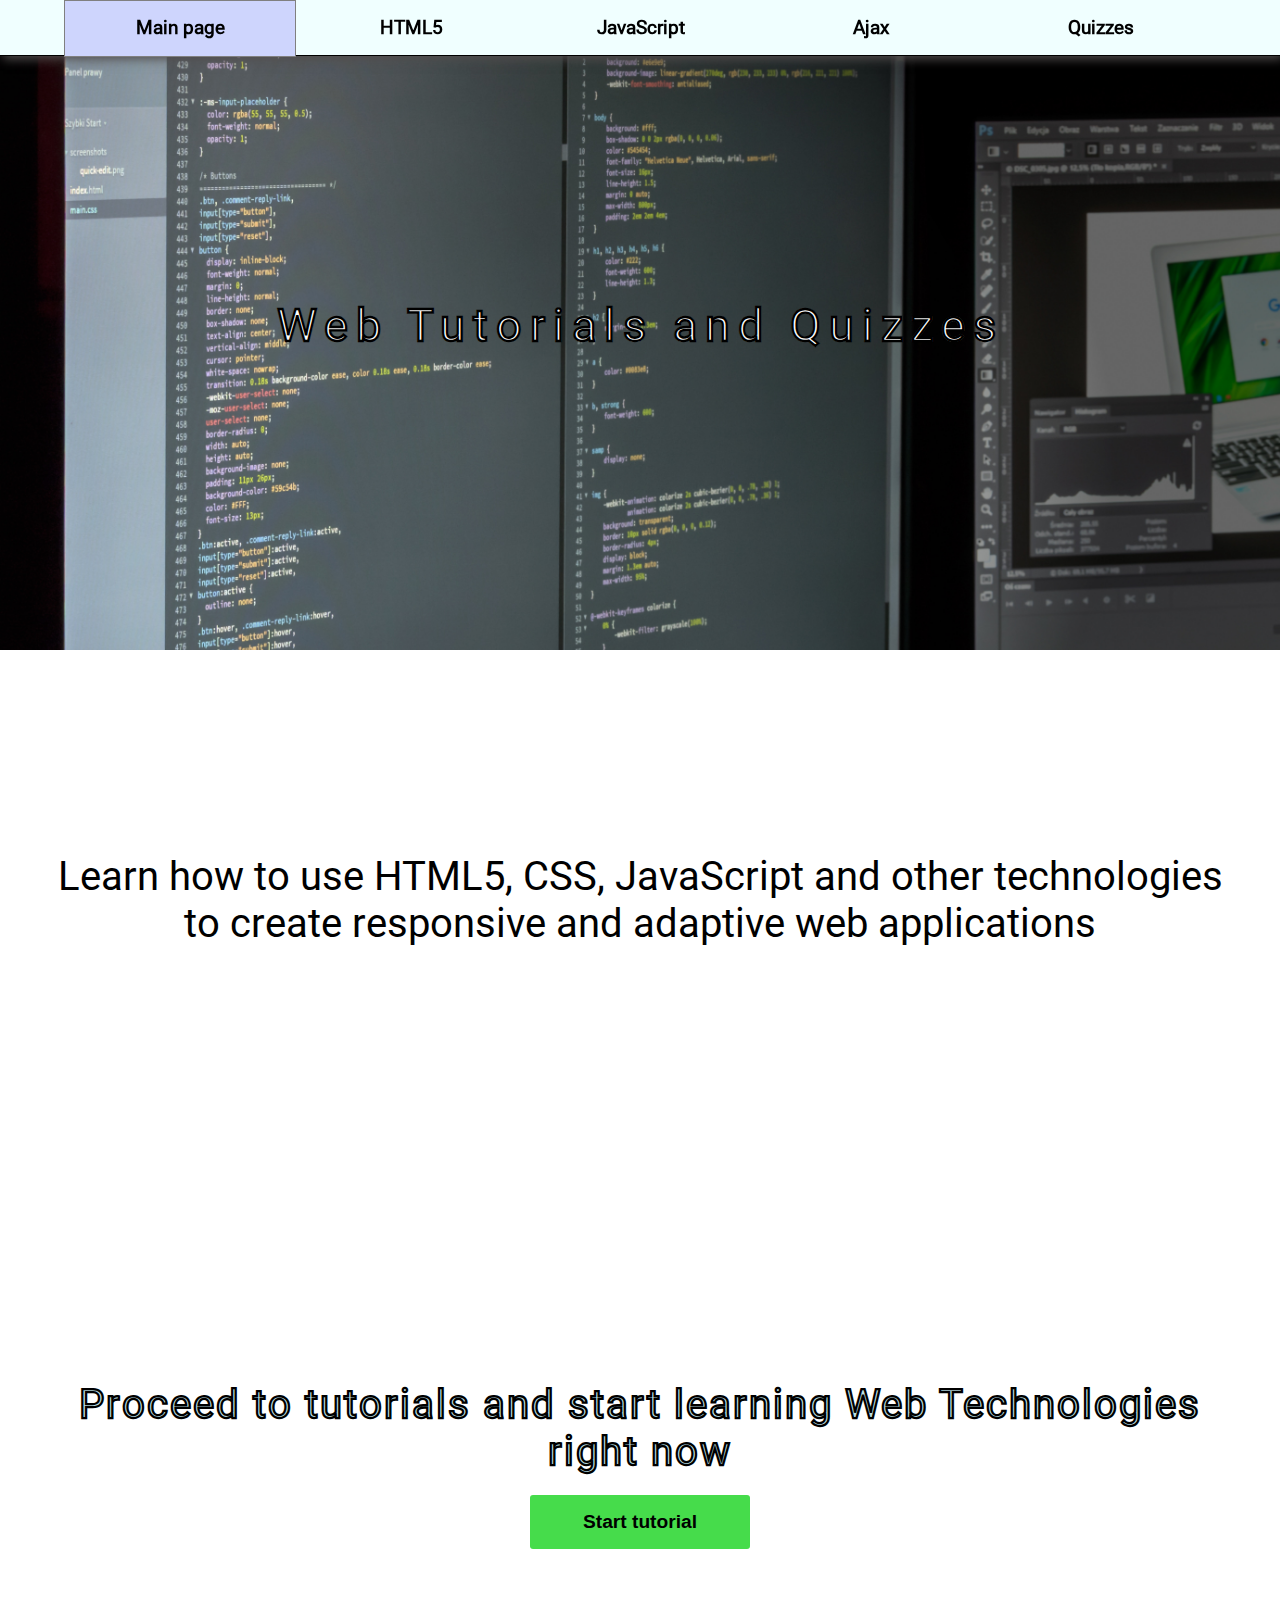
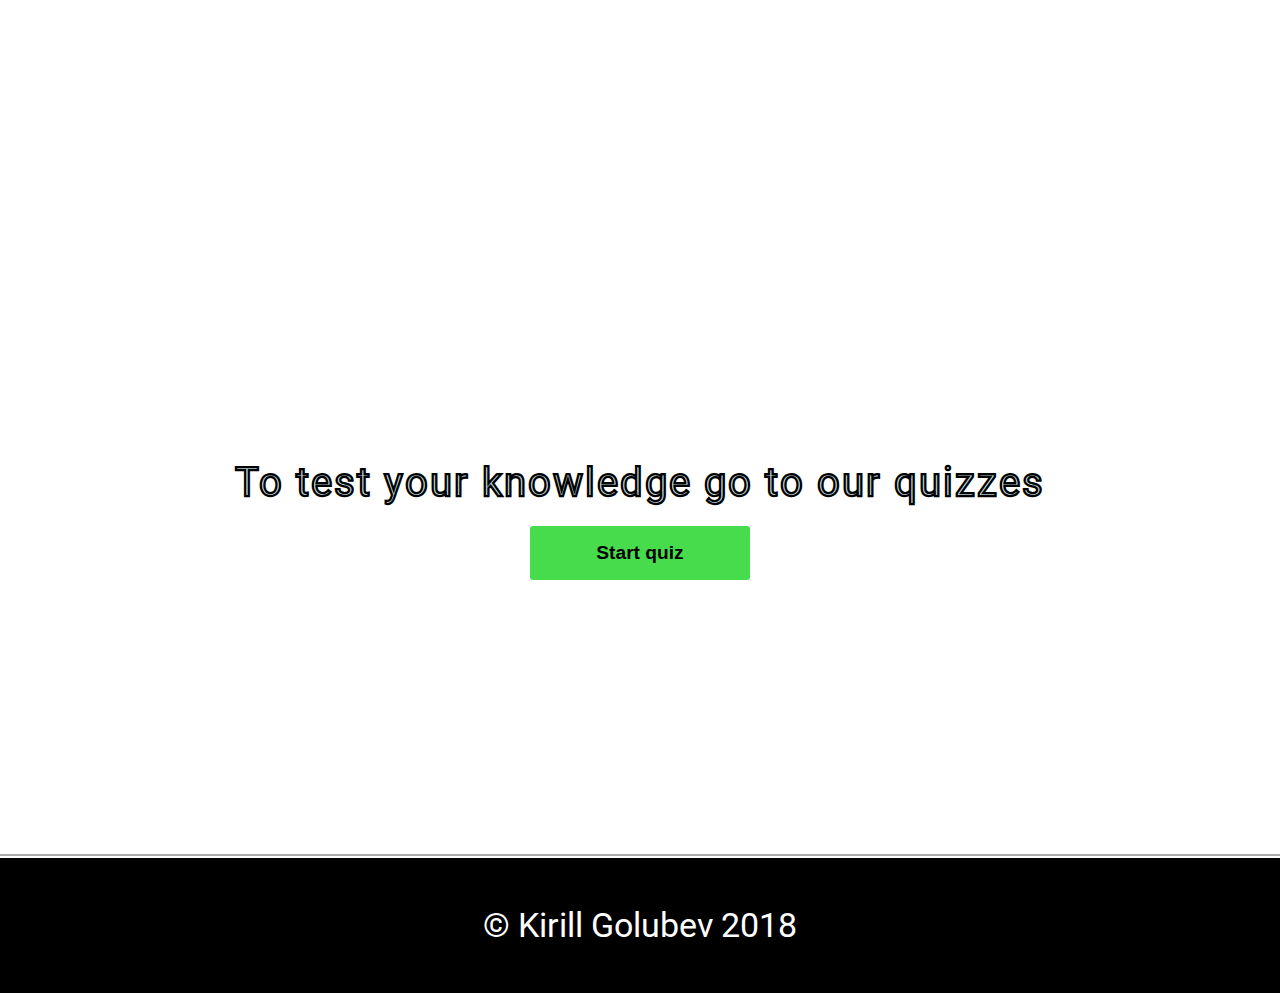
<file: index.html>
<!DOCTYPE html>
<html>
<head>
    <meta charset="utf-8" />
    <meta http-equiv="X-UA-Compatible" content="IE=edge">
    <title>Web Tutorials</title>
    <meta name="viewport" content="width=device-width, initial-scale=1">
    <link rel="stylesheet" type="text/css" media="screen" href="main.css" />
</head>
<body>
    <nav>
        <ul class="navMenu">
            <li class="menuActive"><a href="index.html">Main page</a></li>
            <li><a href="html5.html">HTML5</a></li>
            <li><a href="javascript.html">JavaScript</a></li>
            <li><a href="ajax.html">Ajax</a></li>
            <li><a>Quizzes</a>
                    <ul class="dropDownMenu">
                    <li><a href="quiz1.html">Quiz1</a></li>
                    <li><a href="quiz2.html">Quiz2</a></li>
                    <li><a href="quiz3.html">Quiz3</a></li>
                </ul>           
            </li>
        </ul>
    </nav>

    <div class="banner">
        <h2>Web Tutorials and Quizzes</h2>
    </div>

    <div class="description">
        <p>
            Learn how to use HTML5, CSS, JavaScript and other technologies to create responsive and adaptive web applications
        </p>
    </div>

    <div class="content">
            <h2>Proceed to tutorials and start learning Web Technologies right now</h2>
            <a href="html5.html"><button class="mainPageButton">Start tutorial</button></a>
    </div>

    <div class="quizMain">
            <h2>To test your knowledge go to our quizzes</h2>
            <a a href="quiz1.html"><button class="mainPageButton">Start quiz</button></a>
    </div>

    <footer>
        &copy; Kirill Golubev 2018 
    </footer>
</body>
</html>
</file>
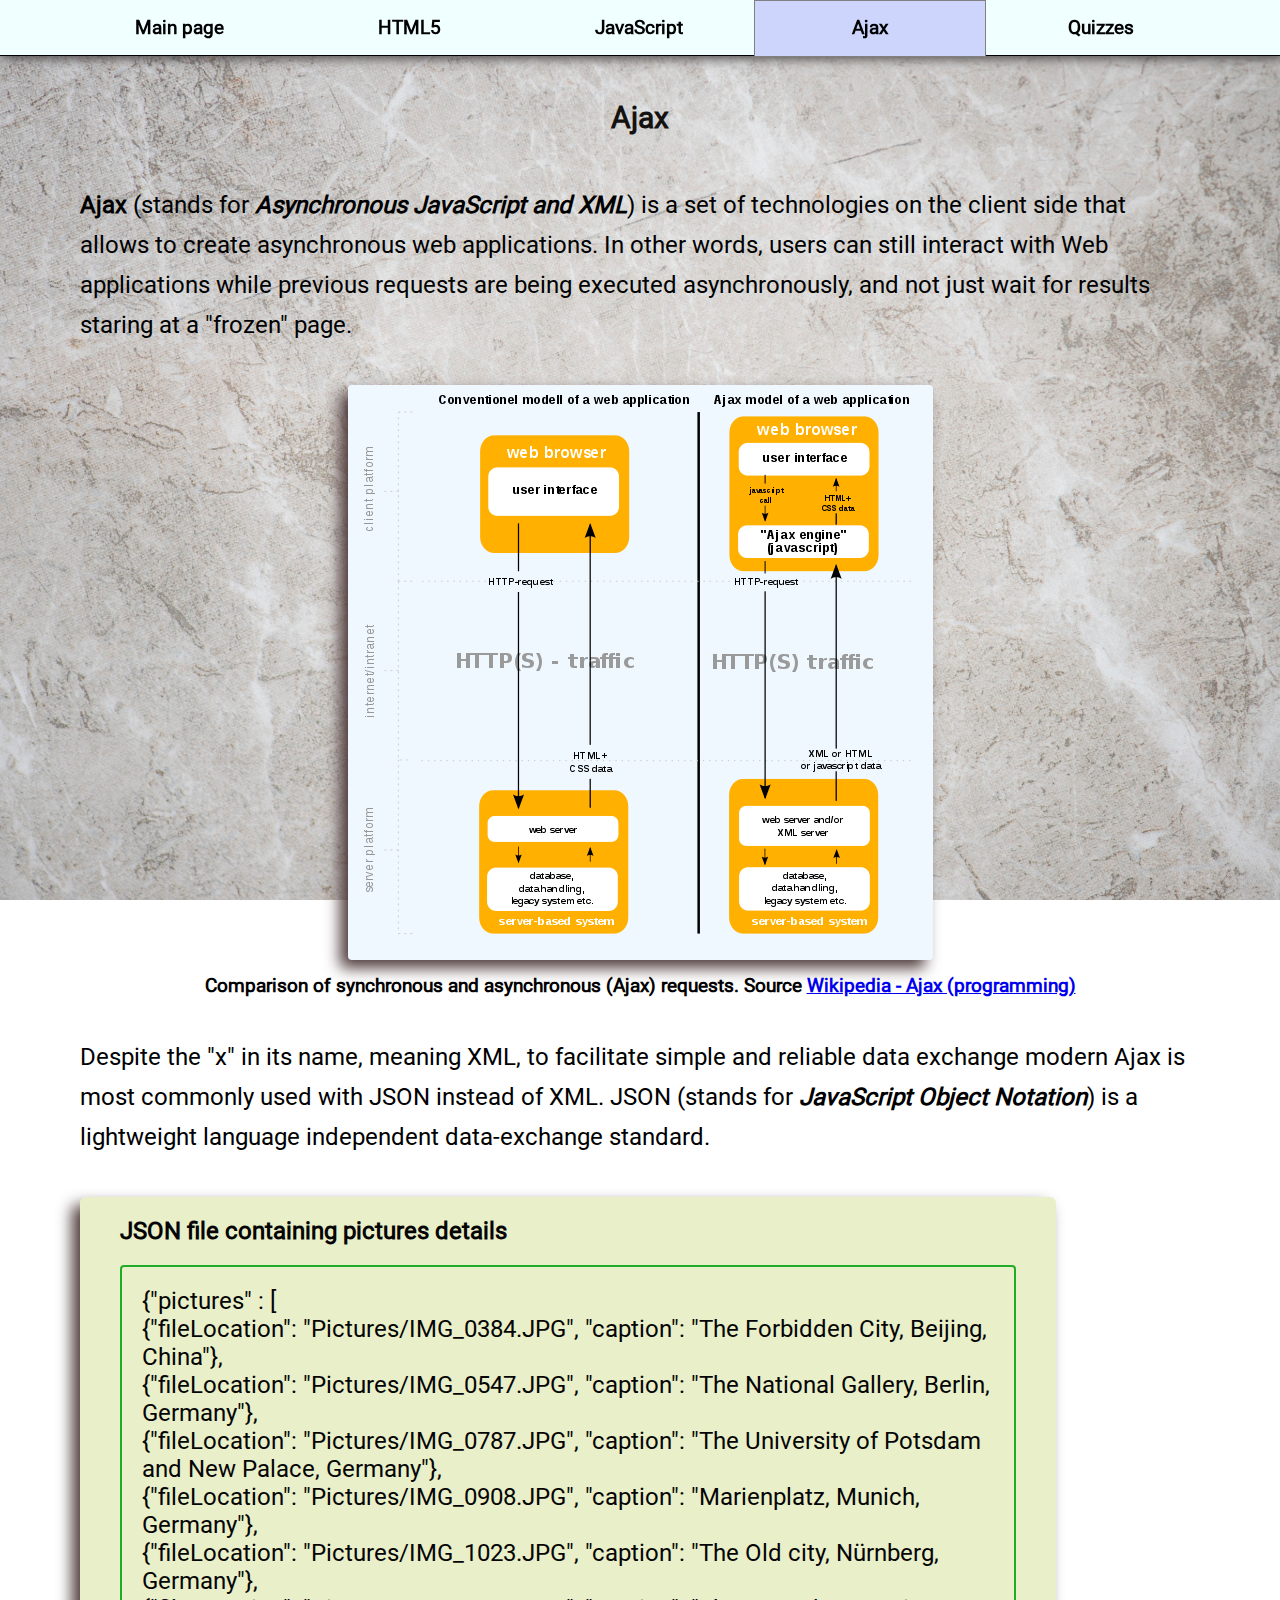
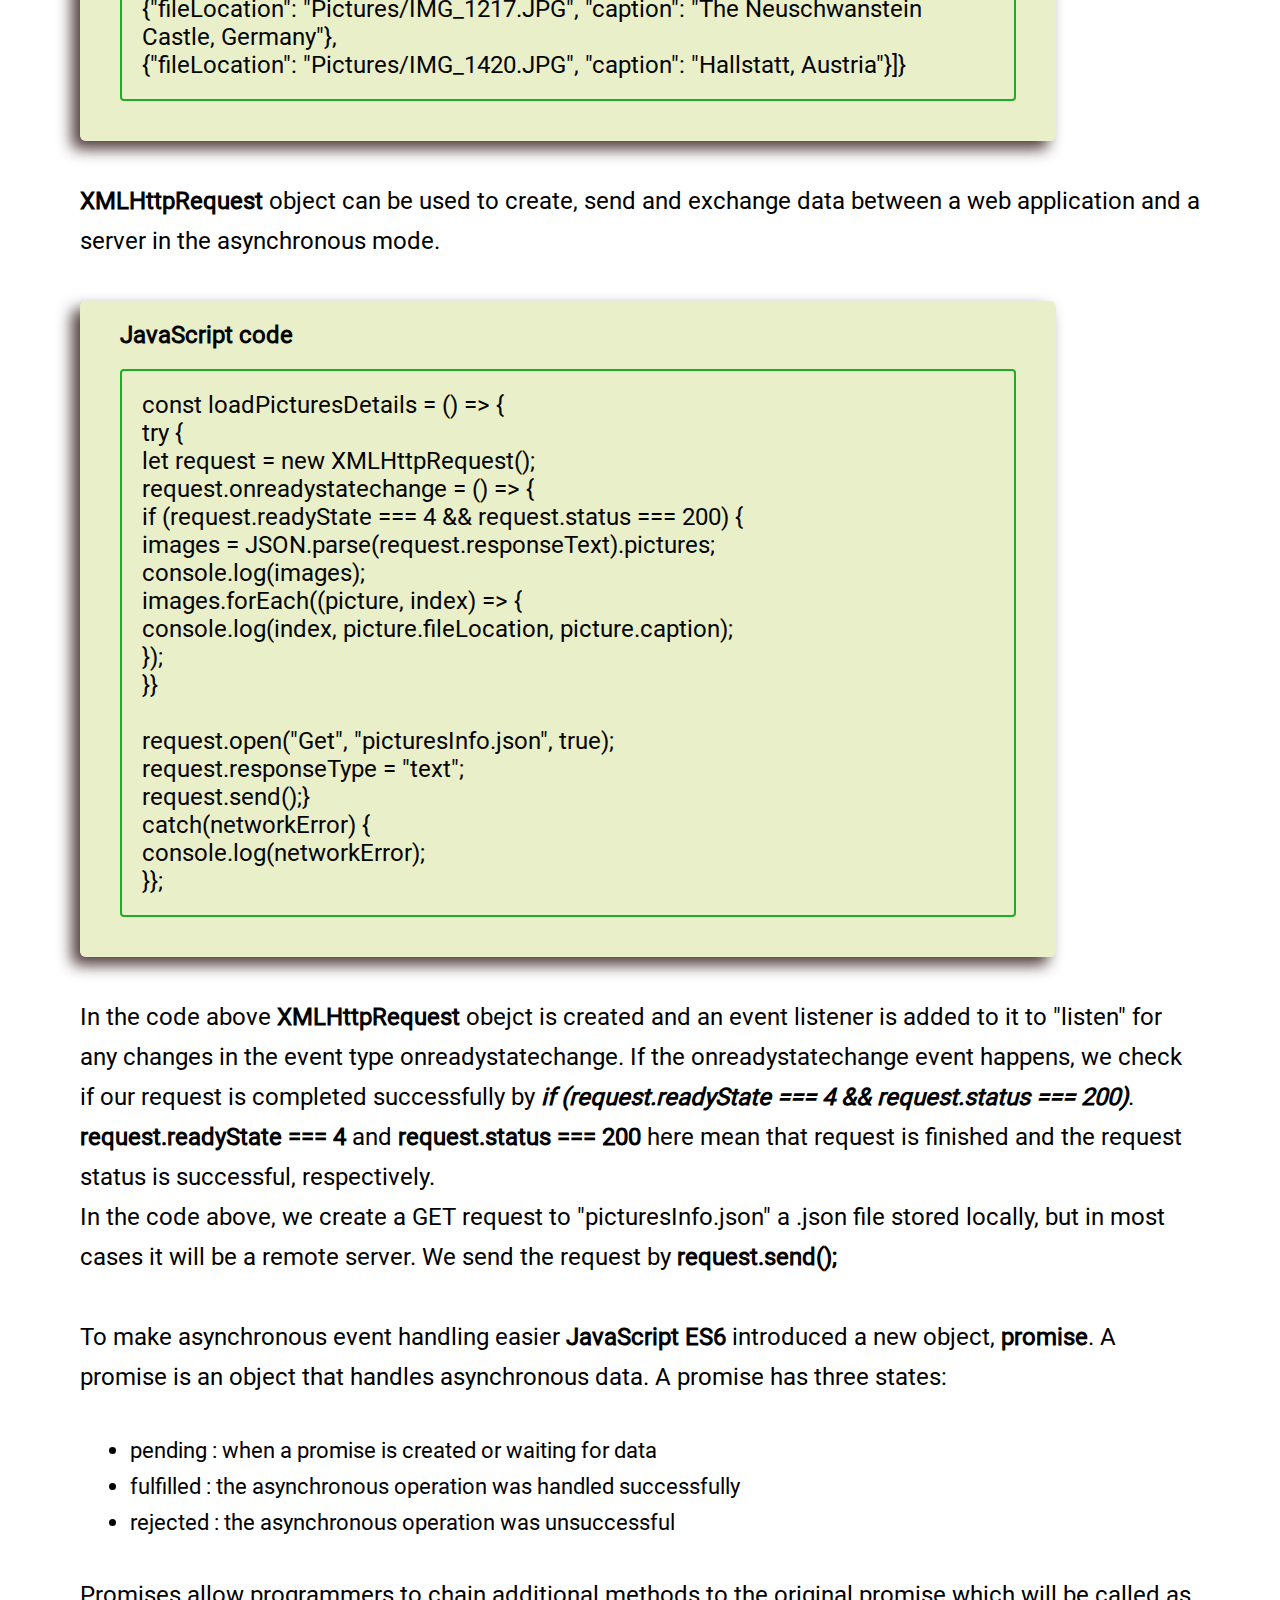
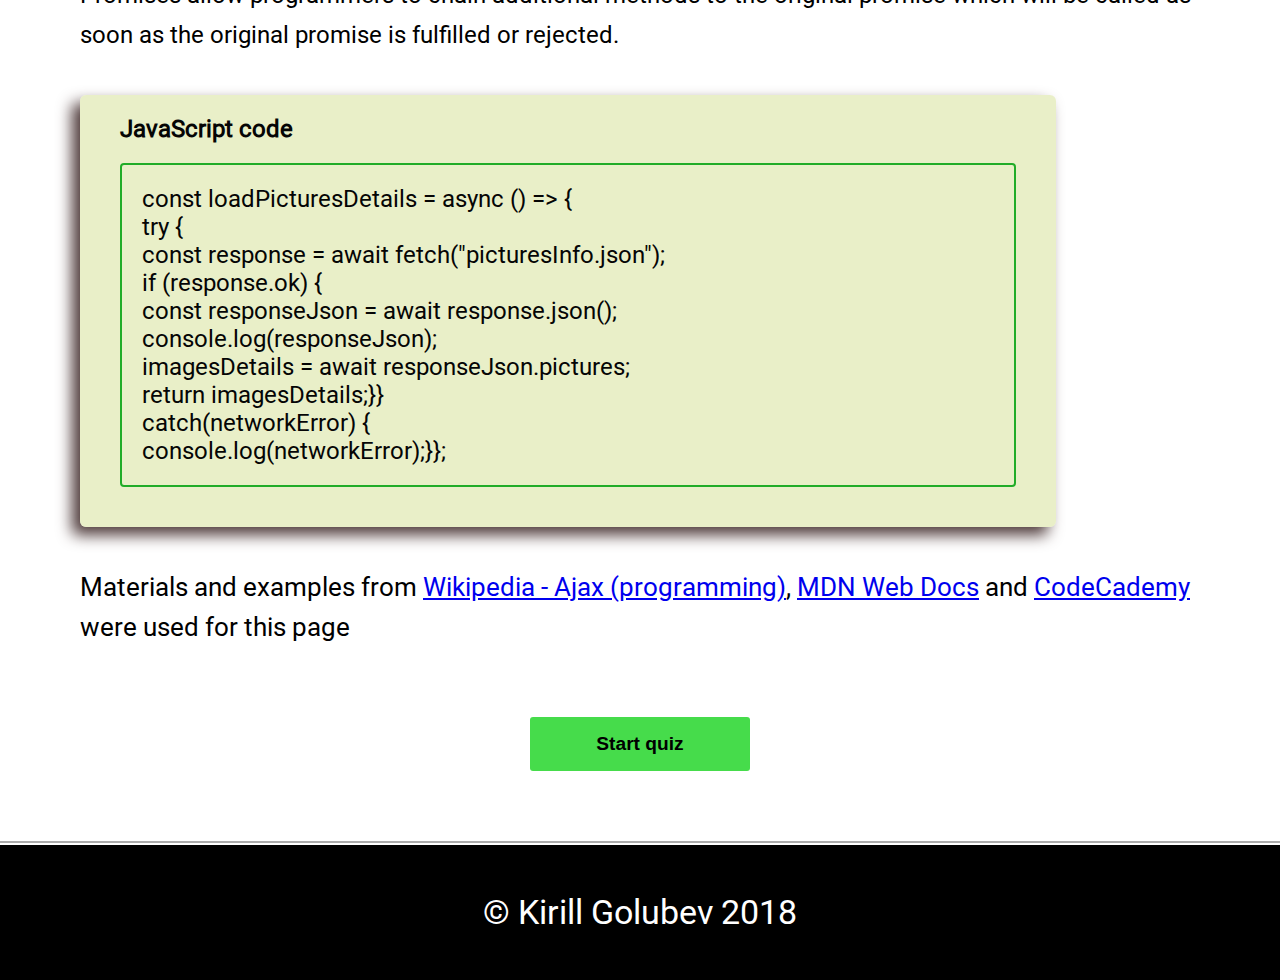
<file: ajax.html>
<!DOCTYPE html>
<html>
<head>
    <meta charset="utf-8" />
    <meta http-equiv="X-UA-Compatible" content="IE=edge">
    <title>Ajax Tutorial</title>
    <meta name="viewport" content="width=device-width, initial-scale=1">
    <link rel="stylesheet" type="text/css" media="screen" href="main.css" />
</head>
<body>
    <nav>
        <ul class="navMenu">
            <li><a href="index.html">Main page</a></li>
            <li><a href="html5.html">HTML5</a></li>
            <li><a href="javascript.html">JavaScript</a></li>
            <li class="menuActive"><a href="ajax.html">Ajax</a></li>
            <li><a>Quizzes</a>
                    <ul class="dropDownMenu">
                    <li><a href="quiz1.html">Quiz1</a></li>
                    <li><a href="quiz2.html">Quiz2</a></li>
                    <li><a href="quiz3.html">Quiz3</a></li>
                </ul>           
            </li>
        </ul>
    </nav>

    <main>
        <h2>Ajax</h2>        
        <section>
                <p><span>Ajax</span> (stands for <i><span>Asynchronous JavaScript and XML</span></i>) is a set of technologies on the client side that allows to create asynchronous web applications. 
                    In other words, users can still interact with Web applications while previous requests are being executed asynchronously, and not just wait for results staring at a "frozen" page.<br>
                </p>
                <div class="imageContainer">
                    <img src="585px-Ajax-vergleich-en.svg.png" alt="Comparison of synchronous and asynchronous (Ajax) requests"/><br>
                    <p>Comparison of synchronous and asynchronous (Ajax) requests. Source <a href="https://en.wikipedia.org/wiki/Ajax_(programming)">Wikipedia - Ajax (programming)</a></p>
                </div>
                <p>Despite the "x" in its name, meaning XML, to facilitate simple and reliable data exchange modern Ajax is most commonly used with JSON instead of XML.  
                    JSON (stands for <i><span>JavaScript Object Notation</span></i>) is a lightweight language independent data-exchange standard.
                </p>
                <div class="example">
                    <label>JSON file containing pictures details</label><br>
                    <div class="codeExample">
                            {"pictures" : [<br>
                            {"fileLocation": "Pictures/IMG_0384.JPG", "caption": "The Forbidden City, Beijing, China"},<br>
                            {"fileLocation": "Pictures/IMG_0547.JPG", "caption": "The National Gallery, Berlin, Germany"},<br>
                            {"fileLocation": "Pictures/IMG_0787.JPG", "caption": "The University of Potsdam and New Palace, Germany"},<br>
                            {"fileLocation": "Pictures/IMG_0908.JPG", "caption": "Marienplatz, Munich, Germany"},<br>
                            {"fileLocation": "Pictures/IMG_1023.JPG", "caption": "The Old city, Nürnberg, Germany"},<br>
                            {"fileLocation": "Pictures/IMG_1217.JPG", "caption": "The Neuschwanstein Castle, Germany"},<br>
                            {"fileLocation": "Pictures/IMG_1420.JPG", "caption": "Hallstatt, Austria"}]}<br>
                    </div>                                         
                </div>
                <p><span>XMLHttpRequest</span> object can be used to create, send and exchange data between a web application and a server in the asynchronous mode. 
                    <div class="example">
                        <label>JavaScript code </label><br>
                        <div class="codeExample">
                            const loadPicturesDetails = () => {<br>
                                try {<br>
                                    let request = new XMLHttpRequest();<br>
                                    request.onreadystatechange = () => {<br>
                                    if (request.readyState === 4 && request.status === 200) {<br>
                                        images = JSON.parse(request.responseText).pictures;<br>
                                        console.log(images);<br>
                                        images.forEach((picture, index) => {<br>
                                            console.log(index, picture.fileLocation, picture.caption);<br>
                                        });<br>
                                    }}<br>
                                <br>
                                request.open("Get", "picturesInfo.json", true);<br>
                                request.responseType = "text";<br>
                                request.send();}<br>
                                catch(networkError) {<br>
                                    console.log(networkError);<br>
                                }};<br>                            
                        </div>                                         
                    </div> 
                    <p>In the code above <span>XMLHttpRequest</span> obejct is created and an event listener is added to it to "listen" for any changes in the event type onreadystatechange.
                        If the onreadystatechange event happens, we check if our request is completed successfully by <span><i>if (request.readyState === 4 && request.status === 200)</i></span>.<br>
                        <span>request.readyState === 4</span> and <span>request.status === 200</span> here mean that request is finished and the request status is successful, respectively.<br>  In the code above,
                        we create a GET request to "picturesInfo.json" a .json file stored locally, but in most cases it will be a remote server. We send the request by <span>request.send();</span>
                    </p>                    
                </p>

                <p>To make asynchronous event handling easier <span>JavaScript ES6</span> introduced a new object, <span>promise</span>. A promise is an object that handles asynchronous data. A promise has three states:
                    <ul>
                        <li>pending : when a promise is created or waiting for data</li>
                        <li>fulfilled : the asynchronous operation was handled successfully</li>
                        <li>rejected : the asynchronous operation was unsuccessful</li>
                    </ul> 
                    <p>Promises allow programmers to chain additional methods to the original promise which will be called as soon as the original promise is fulfilled or rejected.</p>

                    <div class="example">
                        <label>JavaScript code </label><br>
                        <div class="codeExample">
                            const loadPicturesDetails = async () => {<br>
                                try {<br>
                                const response = await fetch("picturesInfo.json");<br>                                    
                                if (response.ok) {<br>
                                const responseJson = await response.json();<br>
                                console.log(responseJson);<br>
                                imagesDetails = await responseJson.pictures;<br>
                                return imagesDetails;}}<br>
                                catch(networkError) {<br>
                                console.log(networkError);}};<br>                        
                        </div>  
                    </div>
                </p>
    
            <p class="source">Materials and examples from <a href="https://en.wikipedia.org/wiki/Ajax_(programming)">Wikipedia - Ajax (programming)</a>, 
                <a href="https://developer.mozilla.org/en-US/docs/Web/API/XMLHttpRequest/Using_XMLHttpRequest">MDN Web Docs</a> and 
                <a href="https://www.codecademy.com/courses/introduction-to-javascript/lessons/requests-ii/exercises/requests-intro-ii?action=resume_content_item">CodeCademy</a> 
                were used for this page</p>
        </section>

        <div class="buttonsContainer">
            <a href="quiz3.html"><button class="mainPageButton">Start quiz</button></a>
        </div>              
    </main>

    <footer>
        &copy; Kirill Golubev 2018 
    </footer>
</body>
</file>
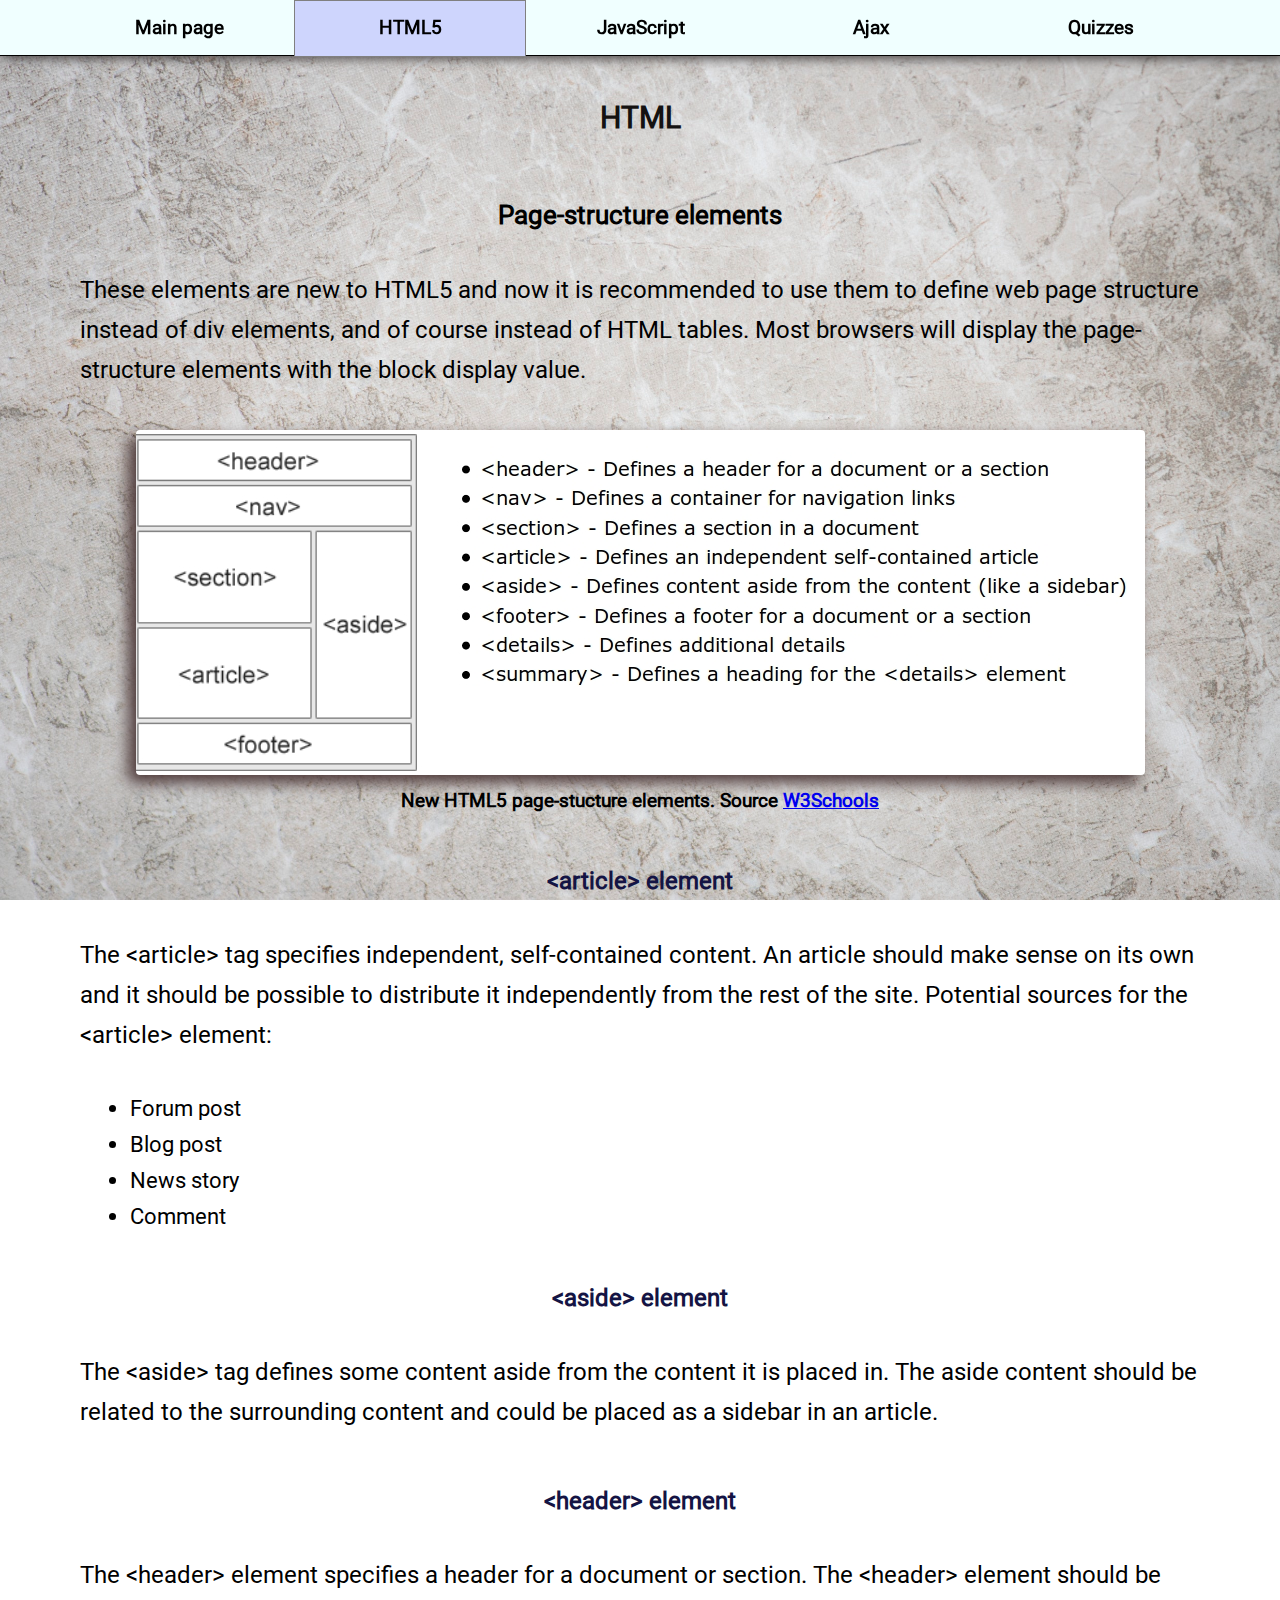
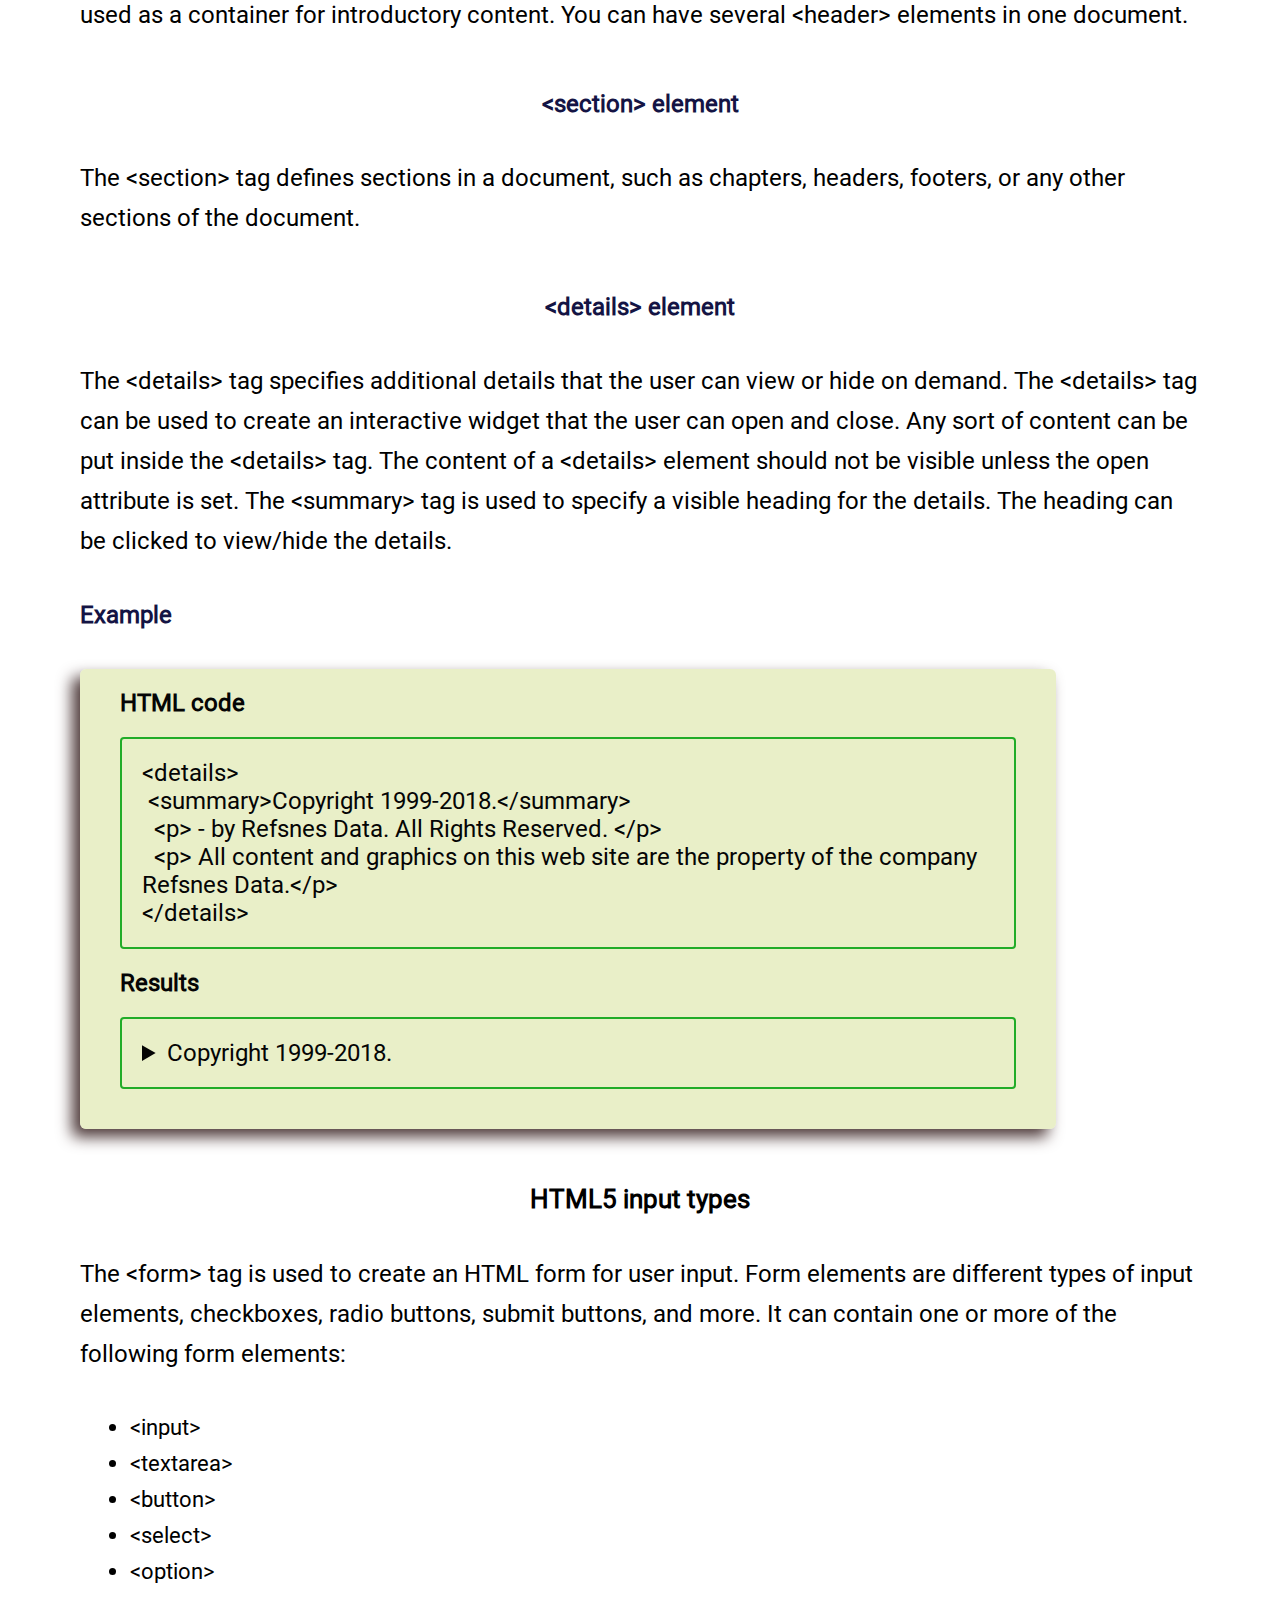
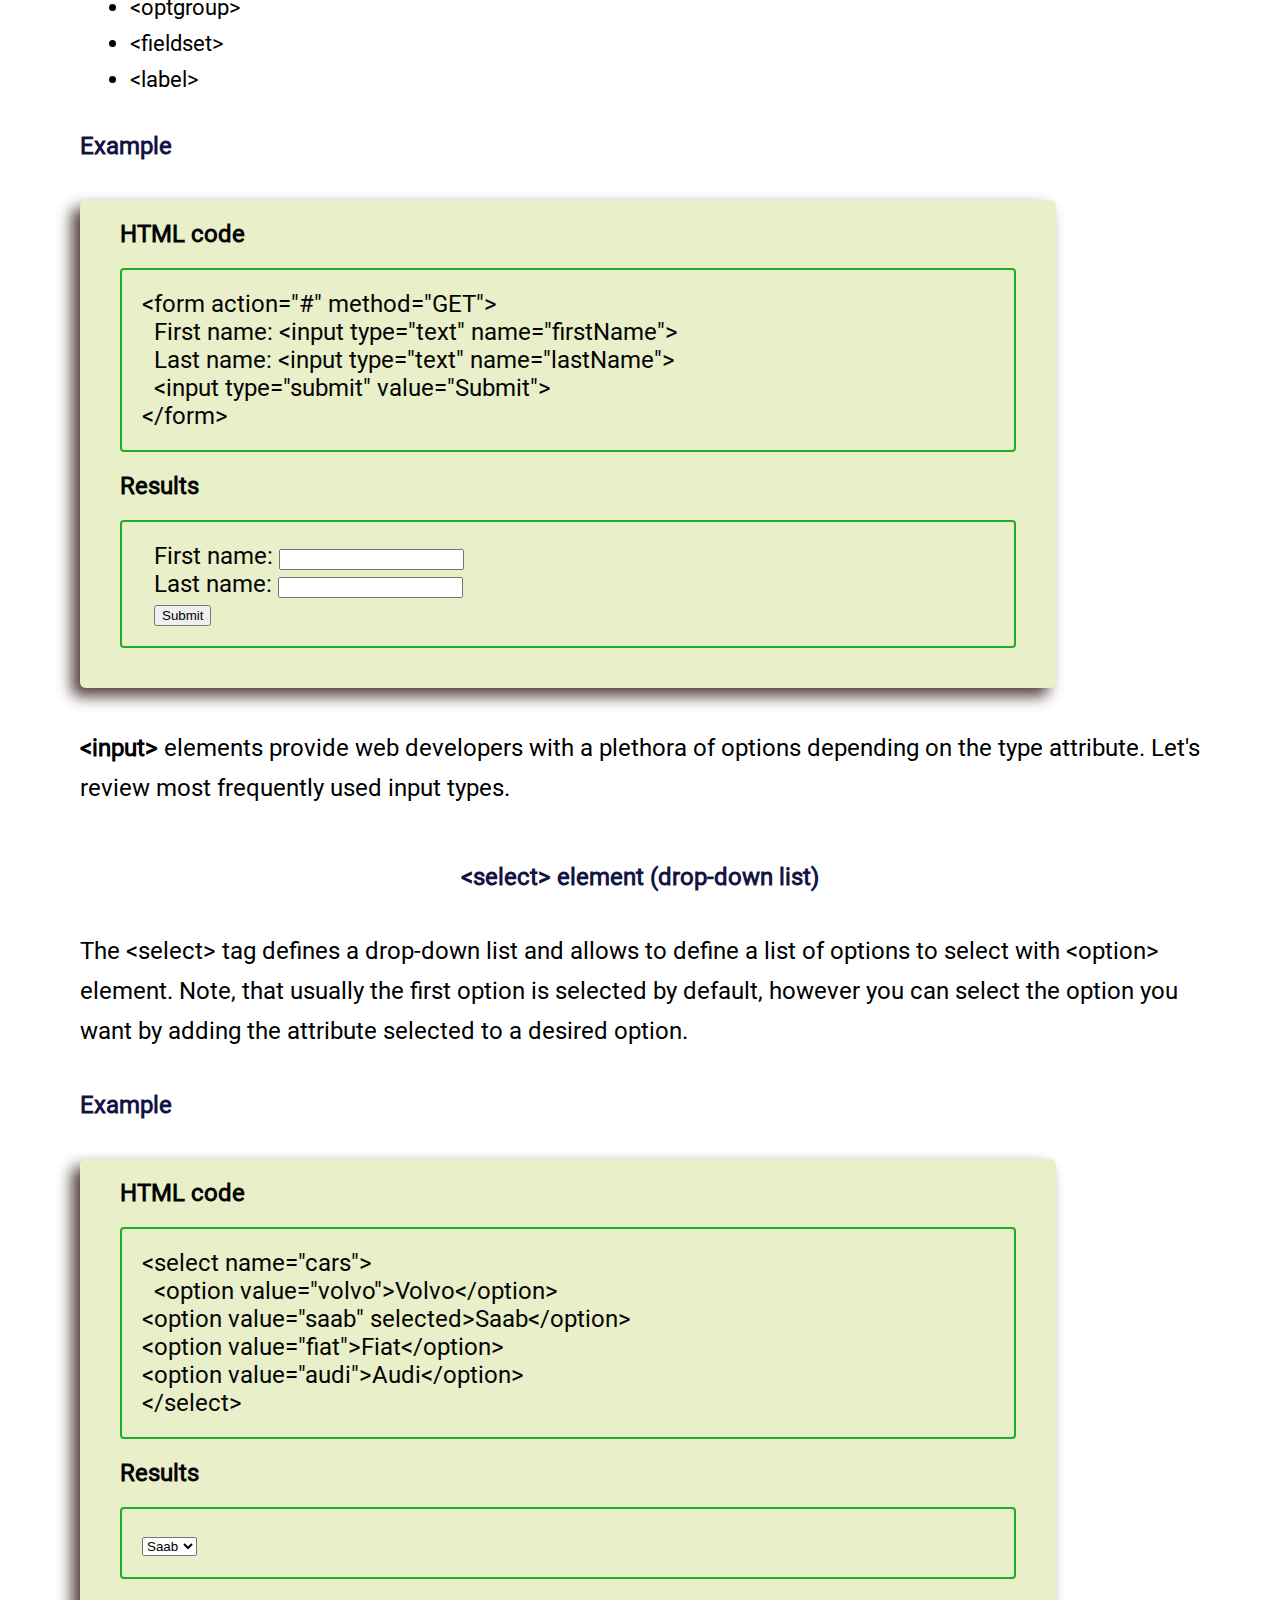
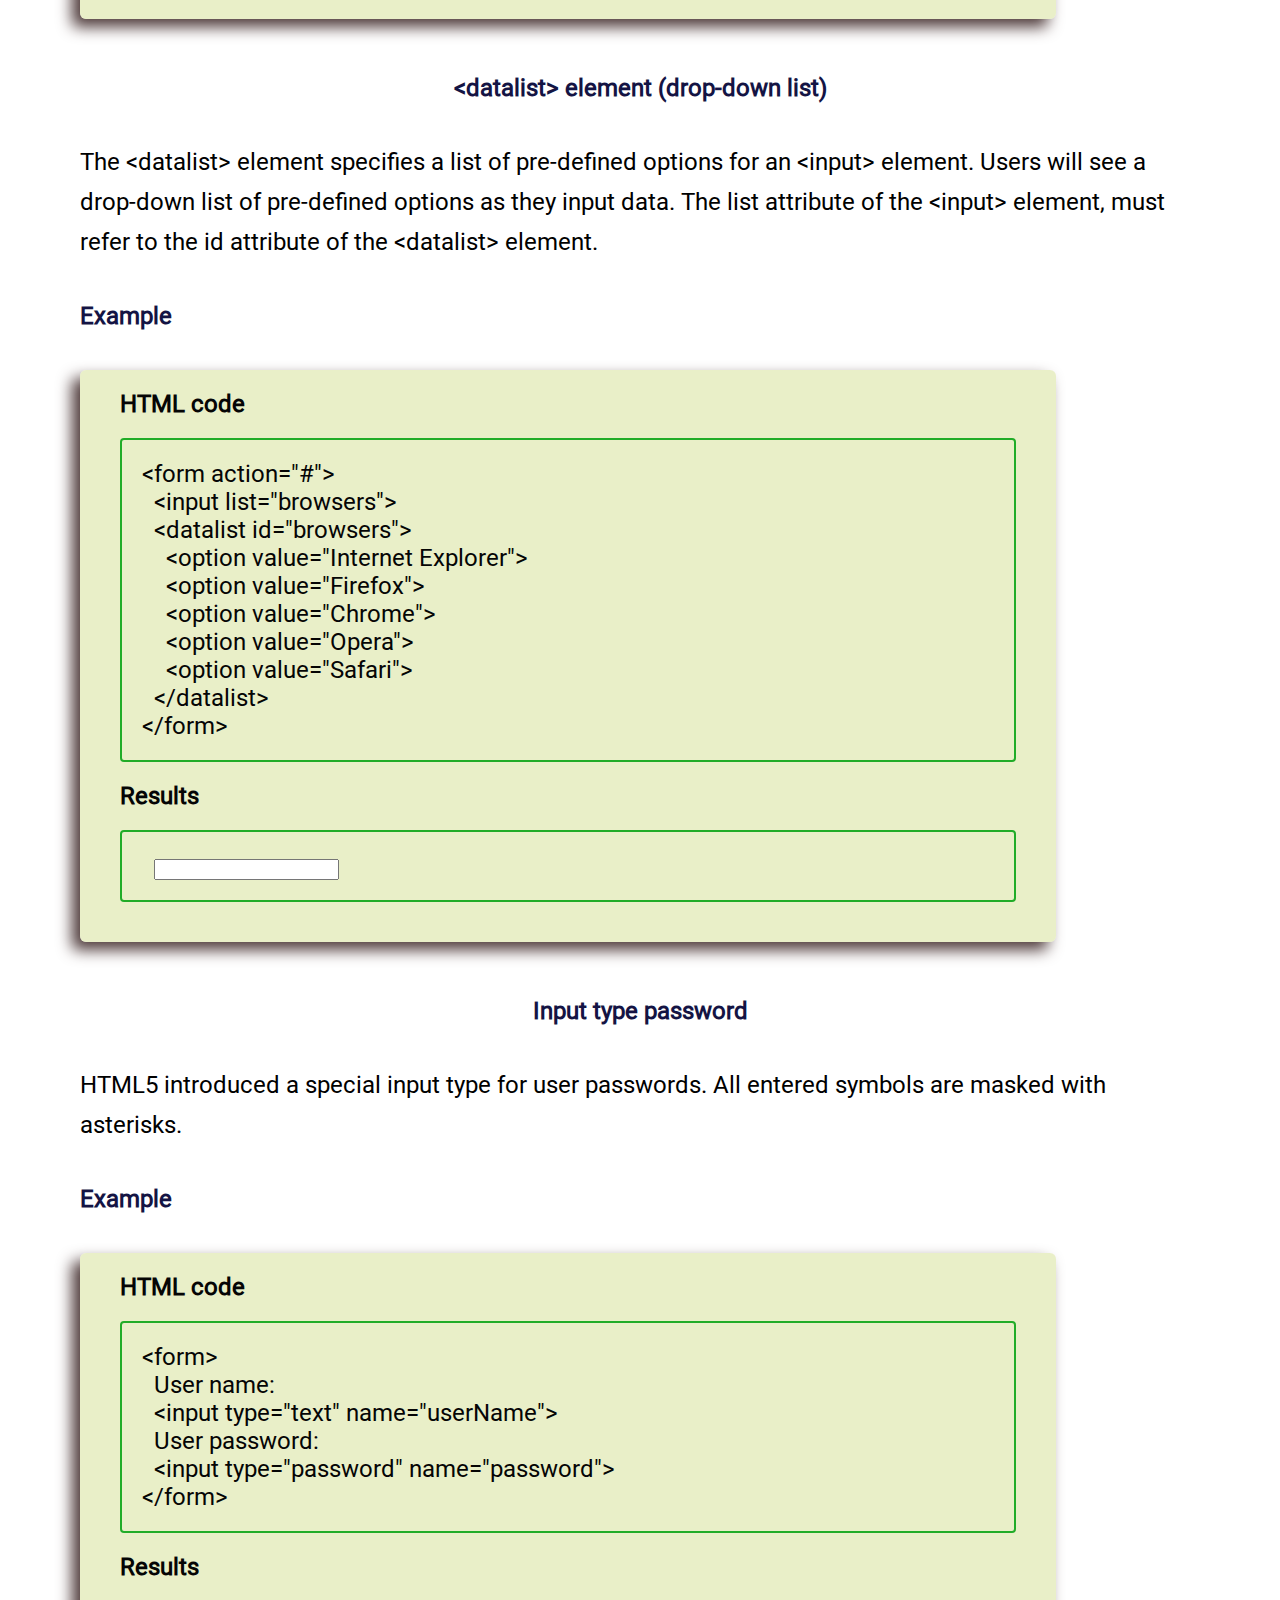
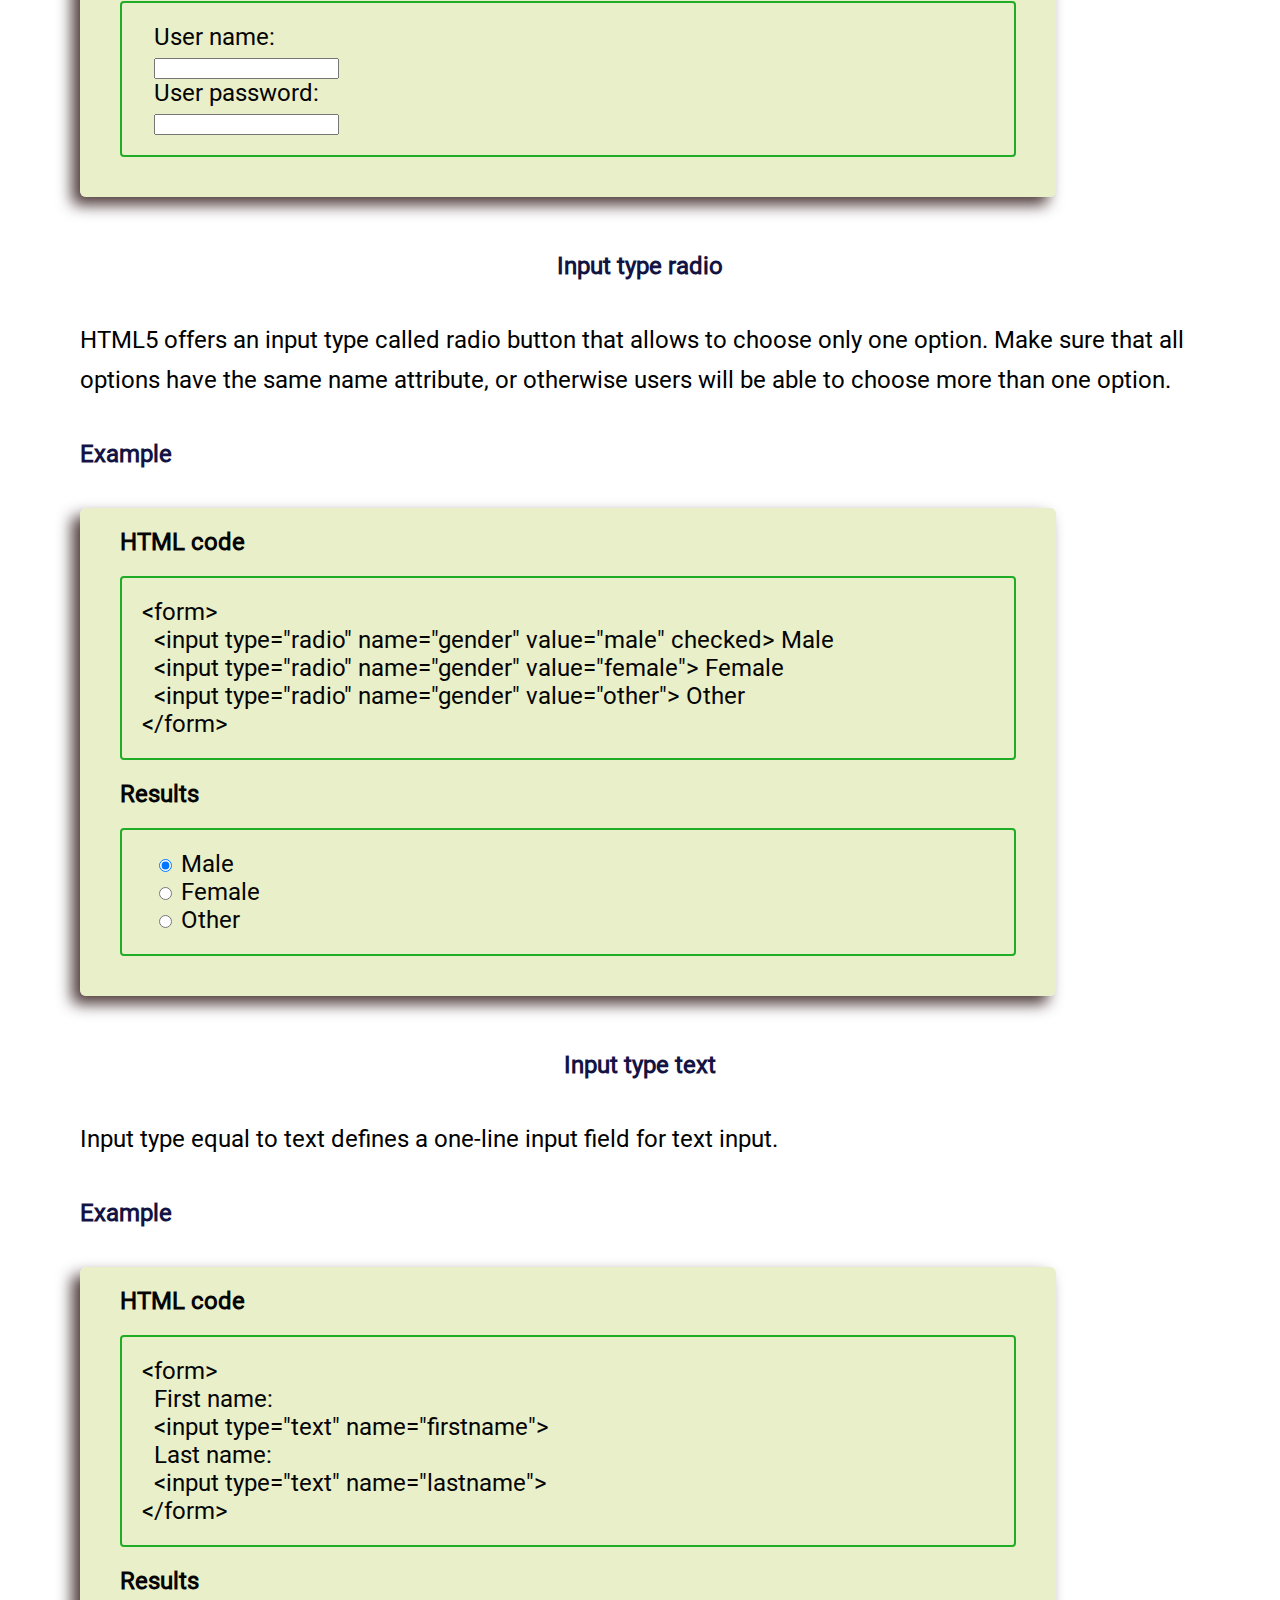
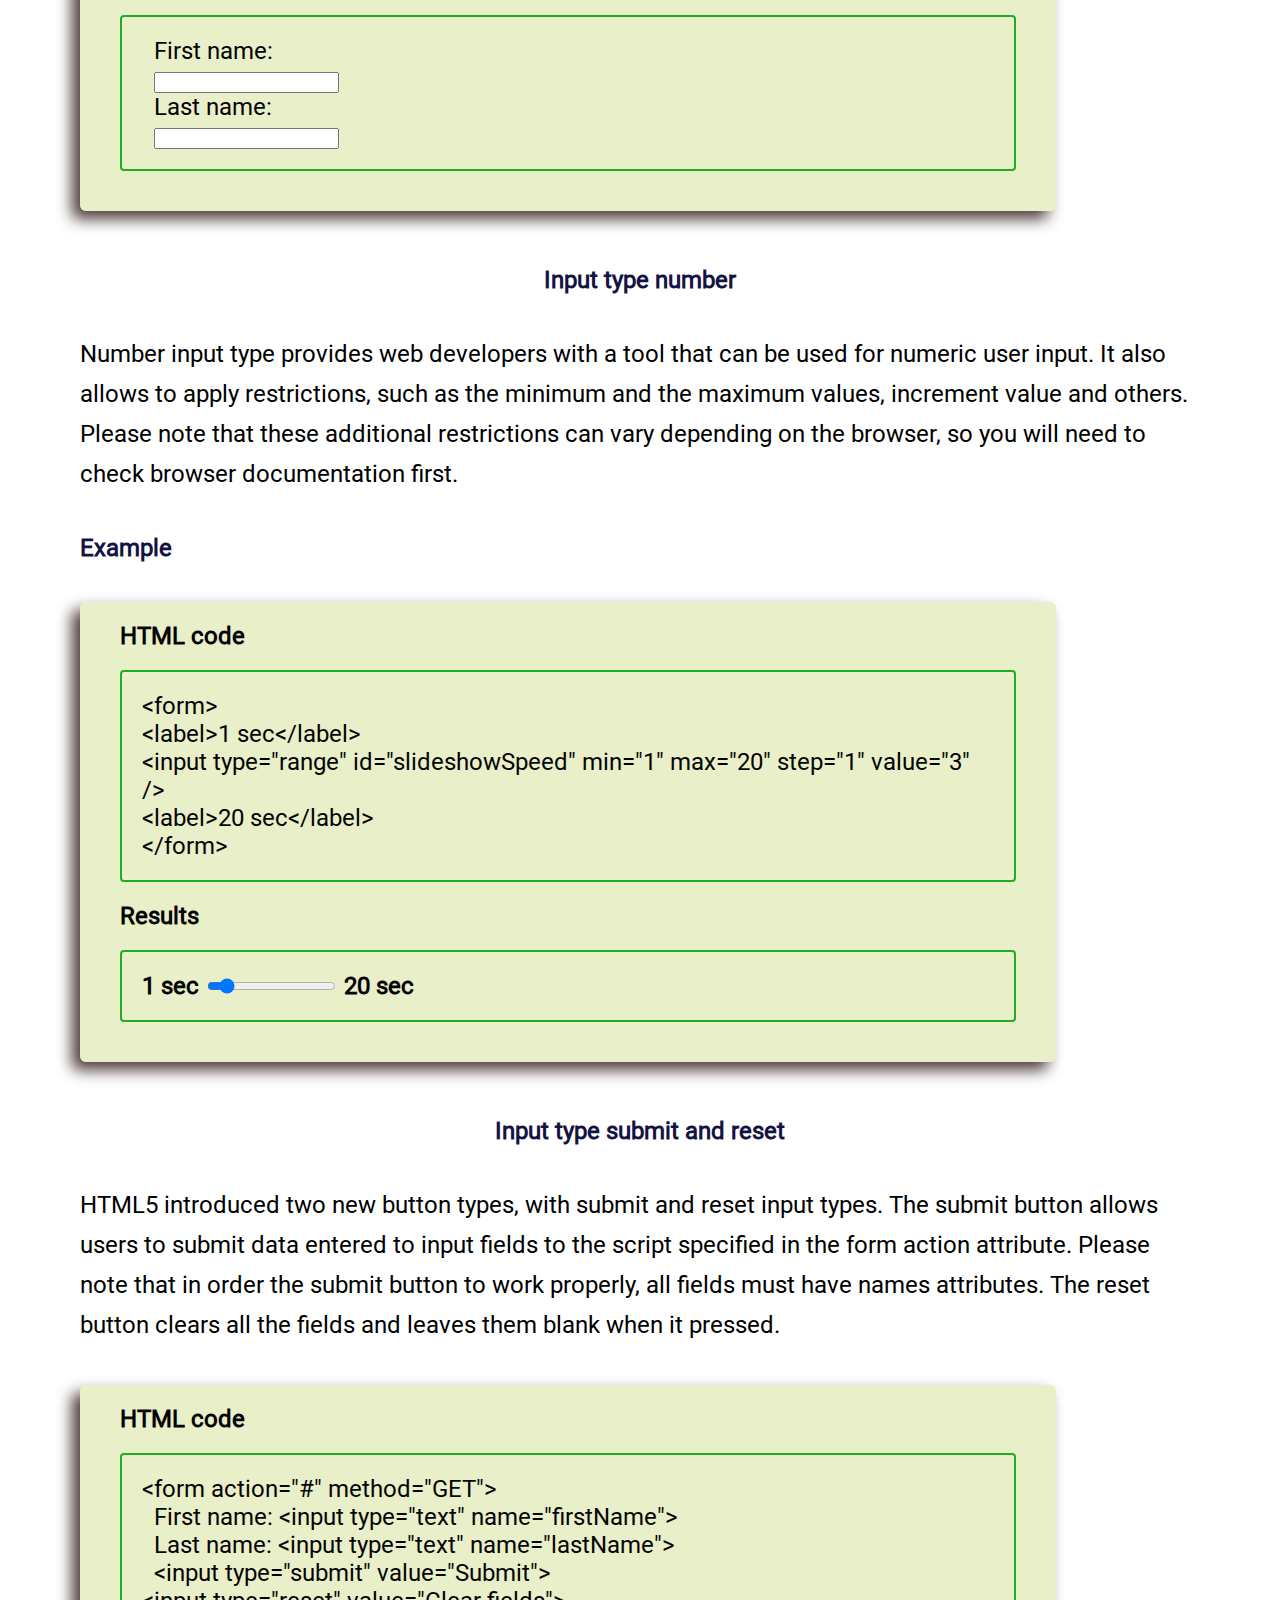
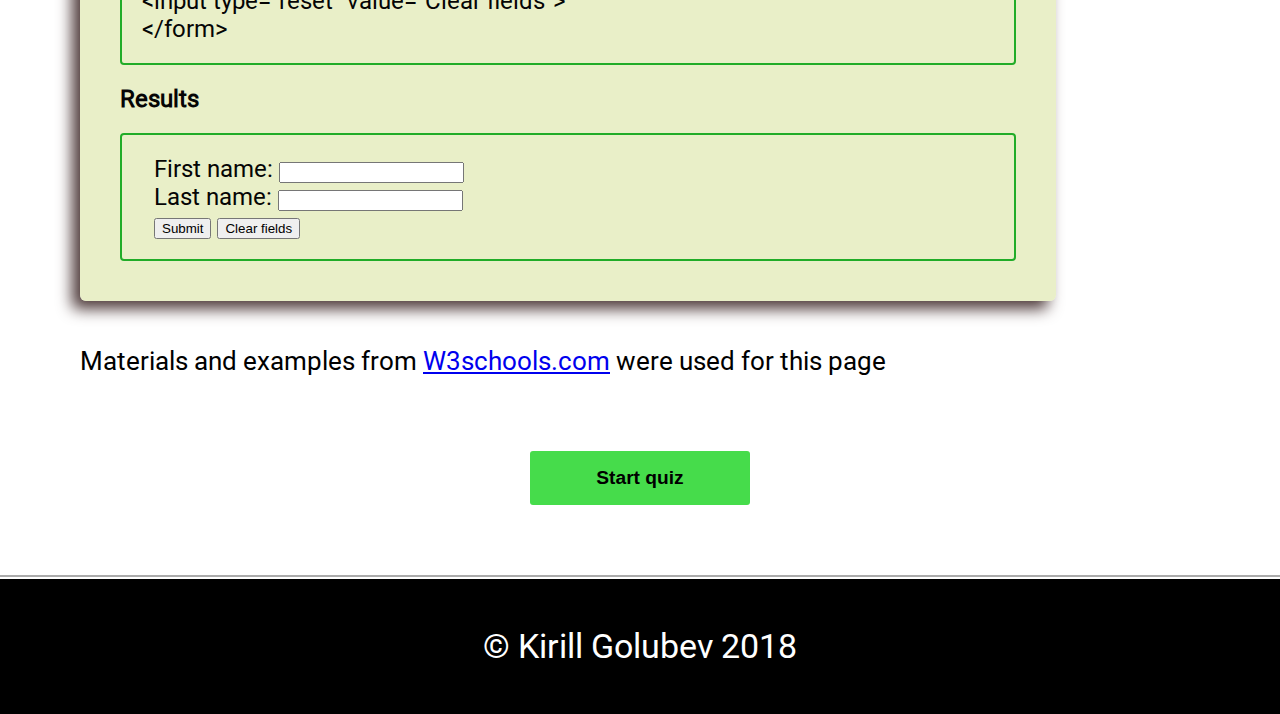
<file: html5.html>
<!DOCTYPE html>
<html>
<head>
    <meta charset="utf-8" />
    <meta http-equiv="X-UA-Compatible" content="IE=edge">
    <title>HTML5 Tutorial</title>
    <meta name="viewport" content="width=device-width, initial-scale=1">
    <link rel="stylesheet" type="text/css" media="screen" href="main.css" />
</head>

<body>
    <nav>
        <ul class="navMenu">
            <li><a href="index.html">Main page</a></li>
            <li class="menuActive"><a href="html5.html">HTML5</a></li>
            <li><a href="javascript.html">JavaScript</a></li>
            <li><a href="ajax.html">Ajax</a></li>
            <li><a>Quizzes</a>
                    <ul class="dropDownMenu">
                    <li><a href="quiz1.html">Quiz1</a></li>
                    <li><a href="quiz2.html">Quiz2</a></li>
                    <li><a href="quiz3.html">Quiz3</a></li>
                </ul>           
            </li>
        </ul>
    </nav>
    
    <main>
        <h2>HTML</h2>
        
        <section>
            <h3>Page-structure elements</h3>
            <p>These elements are new to HTML5 and now it is recommended to use them to define web page structure instead of div elements, and of course 
                instead of HTML tables. Most browsers will display the page-structure elements with the block display value.
            </p>
            <div class="imageContainer">
                <img src="page-structure_HTML5_elements.jpg" alt="HTML5 stucture elements"/><br>
                <p>New HTML5 page-stucture elements. Source <a href="https://www.w3schools.com/html/html5_semantic_elements.asp">W3Schools</a></p>
            </div>

            <h4>&lt;article&gt; element</h4>
            <p>The &lt;article&gt; tag specifies independent, self-contained content. An article should make sense on its own and it should be possible to distribute it independently from the rest of the site.
                Potential sources for the &lt;article&gt; element:
                <ul>
                    <li>Forum post </li>
                    <li>Blog post </li>
                    <li>News story </li>
                    <li>Comment</li>
                </ul>
            </p>

            <h4>&lt;aside&gt; element</h4>
            <p>The &lt;aside&gt; tag defines some content aside from the content it is placed in.
                    The aside content should be related to the surrounding content and could be placed as a sidebar in an article.
            </p>

            <h4>&lt;header&gt; element</h4>
            <p>The &lt;header&gt; element specifies a header for a document or section. The &lt;header&gt; element should be used as a container for introductory content.
                You can have several &lt;header&gt; elements in one document.
            </p>

            <h4>&lt;section&gt; element</h4>
            <p>The &lt;section&gt; tag defines sections in a document, such as chapters, headers, footers, or any other sections of the document.
            </p>

            <h4>&lt;details&gt; element</h4>
            <p>The &lt;details&gt; tag specifies additional details that the user can view or hide on demand.
                    The &lt;details&gt;  tag can be used to create an interactive widget that the user can open and close. Any sort of content can be put inside the &lt;details&gt; tag.
                    The content of a &lt;details&gt;  element should not be visible unless the open attribute is set.
                    The &lt;summary&gt;  tag is used to specify a visible heading for the details. The heading can be clicked to view/hide the details.<br>
                    <h5>Example</h5>
                    <div class="example">
                        <label>HTML code</label><br>
                        <div class="codeExample">
                            &lt;details&gt; <br>
                             &lt;summary&gt;Copyright 1999-2018.&lt;/summary&gt;<br>
                              &lt;p&gt;  - by Refsnes Data. All Rights Reserved. &lt;/p&gt;<br> 
                              &lt;p&gt; All content and graphics on this web site are the property of the company Refsnes Data.&lt;/p&gt;<br> 
                            &lt;/details&gt;<br> 
                        </div>

                        <label>Results</label><br>
                        <div class="resultExample">
                            <details>
                              <summary>Copyright 1999-2018.</summary>
                              <p> - by Refsnes Data. All Rights Reserved.</p>
                              <p>All content and graphics on this web site are the property of the company Refsnes Data.</p>
                            </details>   
                        </div>                              
                    </div>
            </p>
        </section>

        <section>
                <h3>HTML5 input types</h3>
                <p>The &lt;form&gt; tag is used to create an HTML form for user input. Form elements are different types of input elements, checkboxes, radio buttons, submit buttons, and more.
                    It can contain one or more of the following form elements:
                    <ul>
                        <li>&lt;input&gt;</li>
                        <li>&lt;textarea&gt;</li>
                        <li>&lt;button&gt;</li>
                        <li>&lt;select&gt;</li>
                        <li>&lt;option&gt;</li>
                        <li>&lt;optgroup&gt;</li>
                        <li>&lt;fieldset&gt;</li>
                        <li>&lt;label&gt;</li>
                    </ul>

                    <h5>Example</h5>
                    <div class="example">
                        <label>HTML code</label><br>
                        <div class="codeExample">
                            &lt;form action="#" method="GET"&gt;<br>
                                      First name:  &lt;input type="text" name="firstName"&gt;<br>
                                      Last name:  &lt;input type="text" name="lastName"&gt;<br>
                                       &lt;input type="submit" value="Submit"&gt;<br>
                            &lt;/form><br> 
                        </div>

                        <label>Results</label><br>    
                            <div class="resultExample">                 
                                <form action="#" method="GET">
                                          First name: <input type="text" name="firstName"><br>
                                          Last name: <input type="text" name="lastName"><br>
                                          <input type="submit" value="Submit"><br>
                                </form>  
                            </div>                                  
                    </div>

                    <p><span>&lt;input&gt;</span> elements provide web developers with a plethora of options depending on the type attribute. Let's review most 
                    frequently used input types.</p>
                </p>
                
                <h4>&lt;select&gt; element (drop-down list)</h4>
                <p>The &lt;select&gt; tag defines a drop-down list and allows to define a list of options to select with &lt;option&gt; element. Note, that 
                    usually the first option is selected by default, however you can select the option you want by adding the attribute selected to a desired option.</p>

                <h5>Example</h5>
                <div class="example">
                    <label>HTML code</label><br>
                    <div class="codeExample">
                        &lt;select name="cars"&gt;<br>
                                &lt;option value="volvo"&gt;Volvo&lt;/option&gt;<br>
                                &lt;option value="saab" selected&gt;Saab&lt;/option&gt;<br>
                                &lt;option value="fiat"&gt;Fiat&lt;/option&gt;<br>
                                &lt;option value="audi"&gt;Audi&lt;/option&gt;<br>
                                &lt;/select&gt;<br>
                    </div>

                    <label>Results</label><br>    
                        <div class="resultExample">                 
                            <select name="cars">
                                      <option value="volvo">Volvo</option>
                                      <option value="saab" selected>Saab</option>
                                      <option value="fiat">Fiat</option>
                                      <option value="audi">Audi</option>
                            </select>
                        </div>                                  
                </div>
  
                <h4>&lt;datalist&gt; element (drop-down list)</h4>
                <p>The &lt;datalist&gt; element specifies a list of pre-defined options for an &lt;input&gt; element.
                    Users will see a drop-down list of pre-defined options as they input data.
                    The list attribute of the &lt;input&gt; element, must refer to the id attribute of the &lt;datalist&gt; element.</p>

                <h5>Example</h5>
                <div class="example">
                    <label>HTML code</label><br>
                    <div class="codeExample">
                            &lt;form action="#"&gt;<br> 
                                      &lt;input list="browsers"&gt;<br> 
                                      &lt;datalist id="browsers"&gt;<br> 
                                        &lt;option value="Internet Explorer"&gt;<br> 
                                        &lt;option value="Firefox"&gt;<br> 
                                        &lt;option value="Chrome"&gt;<br> 
                                        &lt;option value="Opera"&gt;<br> 
                                        &lt;option value="Safari"&gt;<br> 
                                      &lt;/datalist&gt;<br>
                            &lt;/form&gt;
                    </div>

                    <label>Results</label><br>    
                        <div class="resultExample">                 
                            <form action="#">
                              <input list="browsers">
                              <datalist id="browsers">
                                <option value="Internet Explorer">
                                <option value="Firefox">
                                <option value="Chrome">
                                <option value="Opera">
                                <option value="Safari">
                              </datalist> 
                            </form>
                        </div>                                  
                </div>

                <h4>Input type password</h4>
                <p>HTML5 introduced a special input type for user passwords. All entered symbols are masked with asterisks.</p>

                <h5>Example</h5>
                <div class="example">
                    <label>HTML code</label><br>
                    <div class="codeExample">
                        &lt;form&gt;<br>
                              User name:<br>
                              &lt;input type="text" name="userName"&gt;<br>
                              User password:<br>
                              &lt;input type="password" name="password"&gt;<br>
                        &lt;/form&gt;<br>
                    </div>

                    <label>Results</label><br>    
                        <div class="resultExample">                 
                                <form>
                                  User name:<br>
                                  <input type="text" name="userName"><br>
                                  User password:<br>
                                  <input type="password" name="password">
                                </form> 
                        </div>                                  
                </div>

                <h4>Input type radio</h4>
                <p>HTML5 offers an input type called radio button that allows to choose only one option. Make sure that all options have the same name attribute,
                    or otherwise users will be able to choose more than one option.</p>

                <h5>Example</h5>
                <div class="example">
                    <label>HTML code</label><br>
                    <div class="codeExample">
                        &lt;form&gt;<br>
                              &lt;input type="radio" name="gender" value="male" checked&gt; Male<br>
                              &lt;input type="radio" name="gender" value="female"&gt; Female<br>
                              &lt;input type="radio" name="gender" value="other"&gt; Other<br>
                        &lt;/form&gt; 
                    </div>

                    <label>Results</label><br>    
                        <div class="resultExample">                           
                            <form>
                                  <input type="radio" name="gender" value="male" checked> Male<br>
                                  <input type="radio" name="gender" value="female"> Female<br>
                                  <input type="radio" name="gender" value="other"> Other
                            </form> 
                        </div>                                  
                </div>

                <h4>Input type text</h4>
                <p>Input type equal to text defines a one-line input field for text input.</p>

                <h5>Example</h5>
                <div class="example">
                    <label>HTML code</label><br>
                    <div class="codeExample">
                        &lt;form&gt;<br>
                              First name:<br>
                              &lt;input type="text" name="firstname"&gt;<br>
                              Last name:<br>
                              &lt;input type="text" name="lastname"&gt;<br>
                        &lt;/form&gt;<br> 
                    </div>

                    <label>Results</label><br>    
                        <div class="resultExample">                           
                            <form>
                              First name:<br>
                              <input type="text" name="firstname"><br>
                              Last name:<br>
                              <input type="text" name="lastname">
                            </form> 
                        </div>                                  
                </div>

                <h4>Input type number</h4>
                <p>Number input type provides web developers with a tool that can be used for numeric user input. It also allows to apply restrictions, such as
                    the minimum and the maximum values, increment value and others. Please note that these additional restrictions can vary depending on the browser,
                    so you will need to check browser documentation first.
                </p>

                <h5>Example</h5>
                <div class="example">
                    <label>HTML code</label><br>
                    <div class="codeExample">
                        &lt;form&gt;<br>
                            &lt;label&gt;1 sec&lt;/label&gt;<br>
                            &lt;input type="range" id="slideshowSpeed" min="1" max="20" step="1" value="3" /&gt;<br>
                            &lt;label&gt;20 sec&lt;/label&gt;<br>
                        &lt;/form&gt;<br> 
                    </div>

                    <label>Results</label><br>    
                        <div class="resultExample">   
                            <form>                     
                                <label>1 sec</label>
                                <input type="range" id="slideshowSpeed" min="1" max="20" step="1" value="3" />
                                <label>20 sec</label>
                            </form>   
                        </div>                                  
                </div>

                <h4>Input type submit and reset</h4>
                <p>HTML5 introduced two new button types, with submit and reset input types. The submit button allows users to submit data entered to input 
                    fields to the script specified in the form action attribute. Please note that in order the submit button to work properly,
                    all fields must have names attributes. The reset button clears all the fields and leaves them blank when it pressed.
                </p>

                <div class="example">
                    <label>HTML code</label><br>
                    <div class="codeExample">
                        &lt;form action="#" method="GET"&gt;<br>
                                  First name:  &lt;input type="text" name="firstName"&gt;<br>
                                  Last name:  &lt;input type="text" name="lastName"&gt;<br>
                                   &lt;input type="submit" value="Submit"&gt;<br>
                                &lt;input type="reset" value="Clear fields"&gt;<br>
                        &lt;/form><br> 
                    </div>

                    <label>Results</label><br>    
                        <div class="resultExample">                 
                            <form action="#" method="GET">
                                      First name: <input type="text" name="firstName"><br>
                                      Last name: <input type="text" name="lastName"><br>
                                      <input type="submit" value="Submit">
                                        <input type="reset" value="Clear fields"><br>
                            </form>  
                        </div>                                  
                </div>

            <p class="source">Materials and examples from <a href="https://www.w3schools.com/html/html_form_input_types.asp">W3schools.com</a> were used for this page</p>
            </section>

        <div class="buttonsContainer">
            <a href="quiz1.html"><button class="mainPageButton">Start quiz</button></a>
        </div>              
    </main>

    <footer>
        &copy; Kirill Golubev 2018 
    </footer>
</body>
</file>
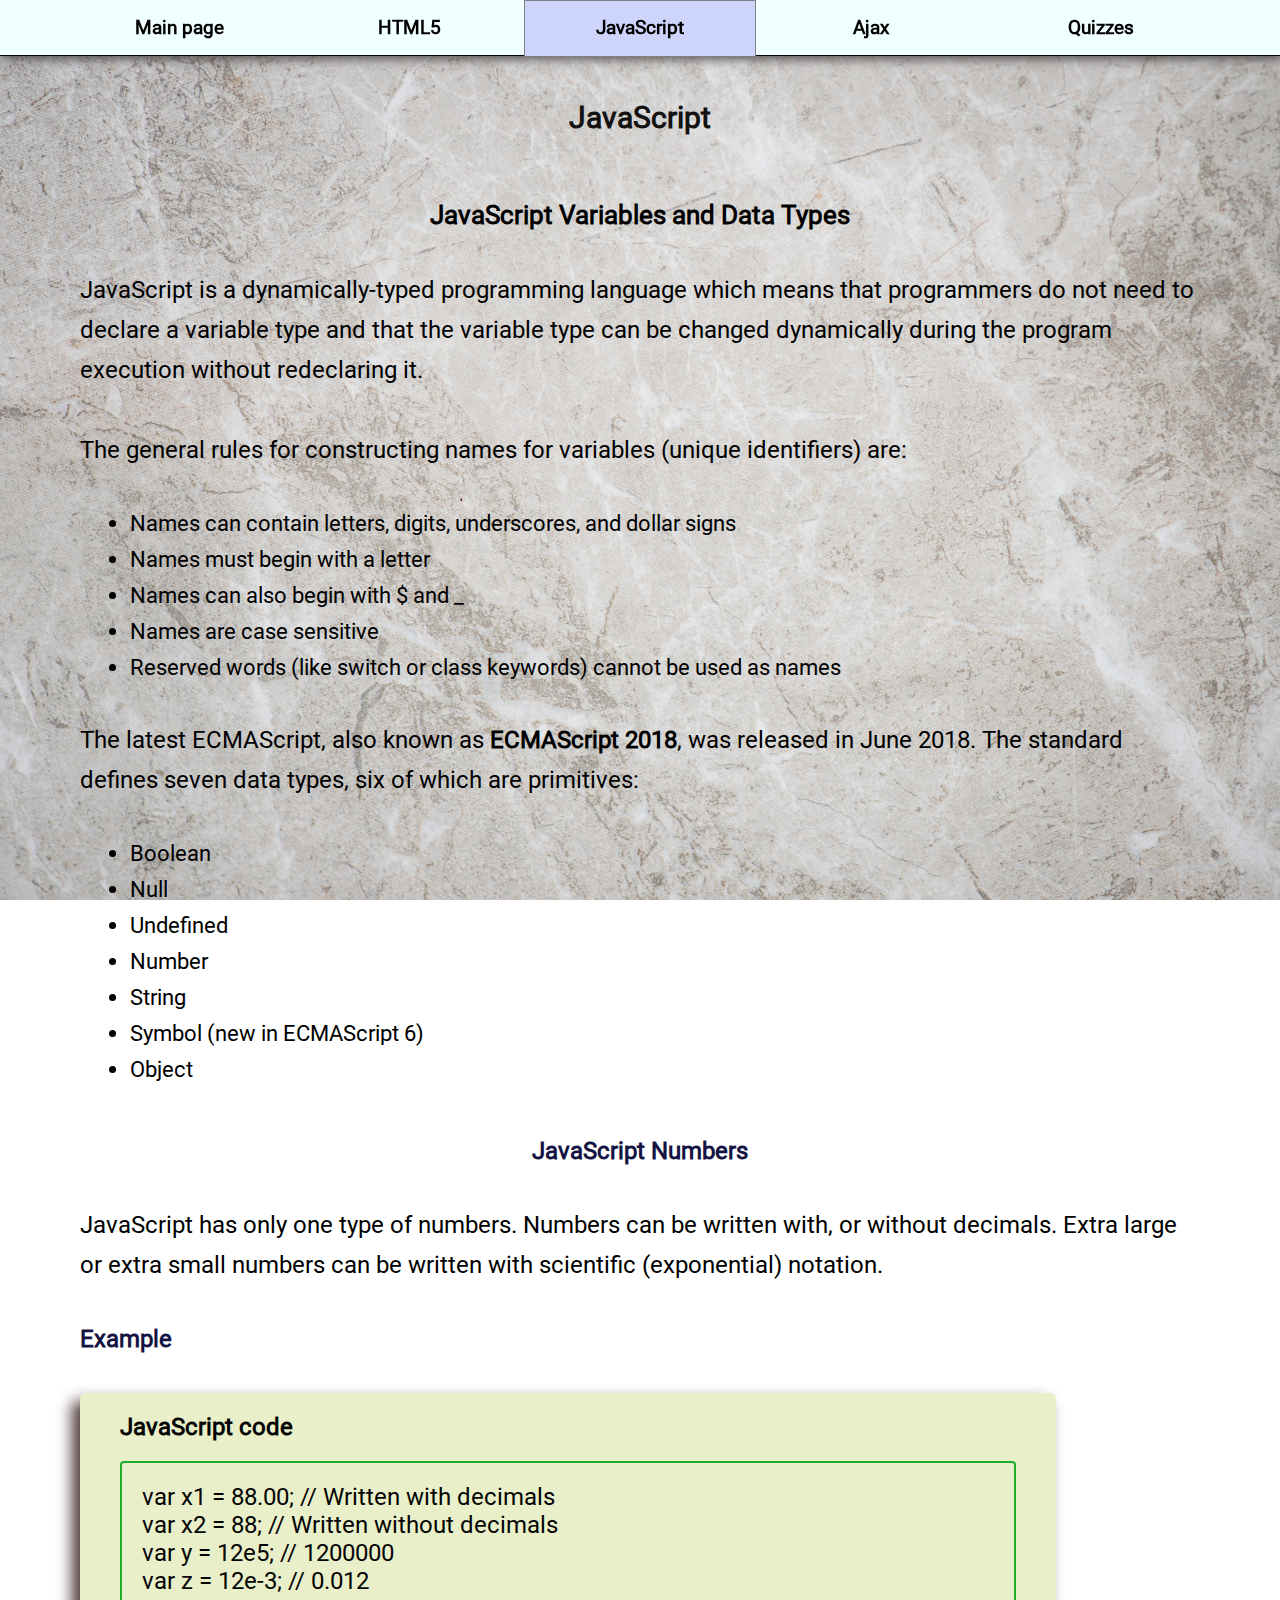
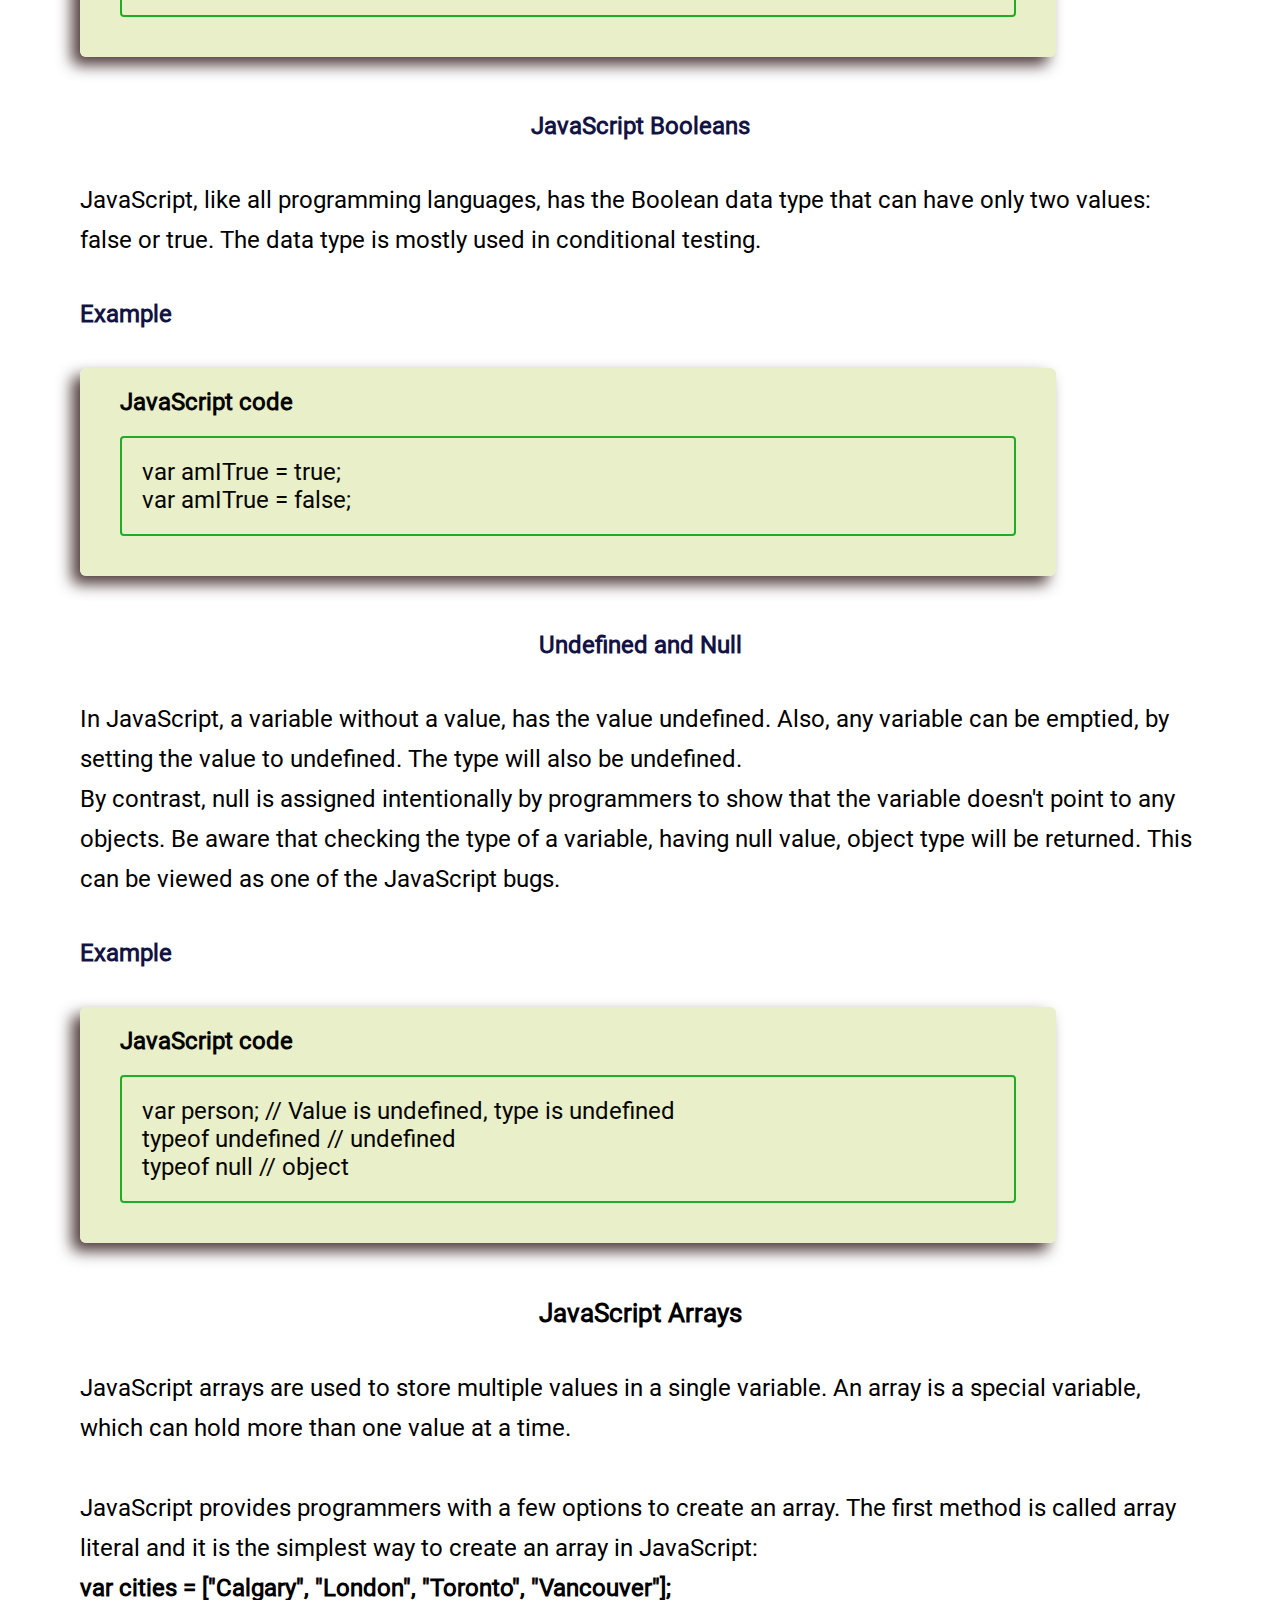
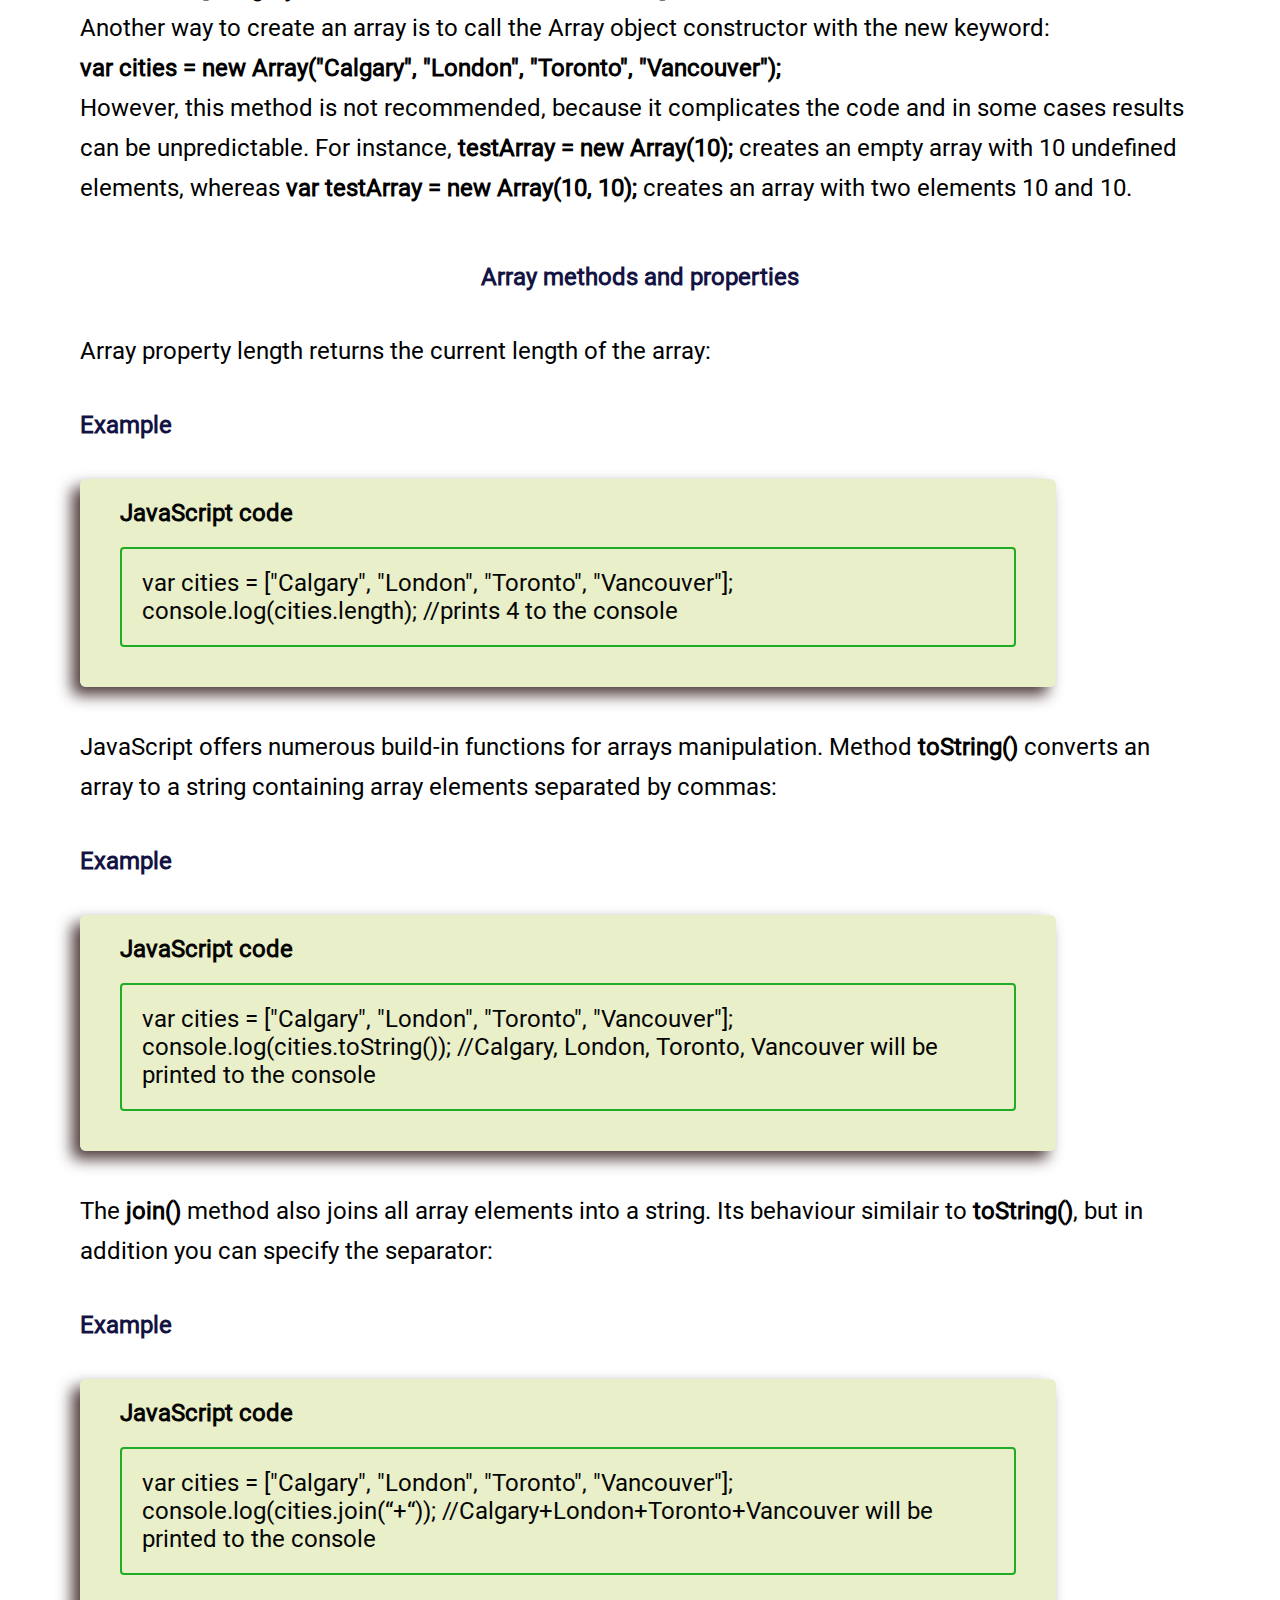
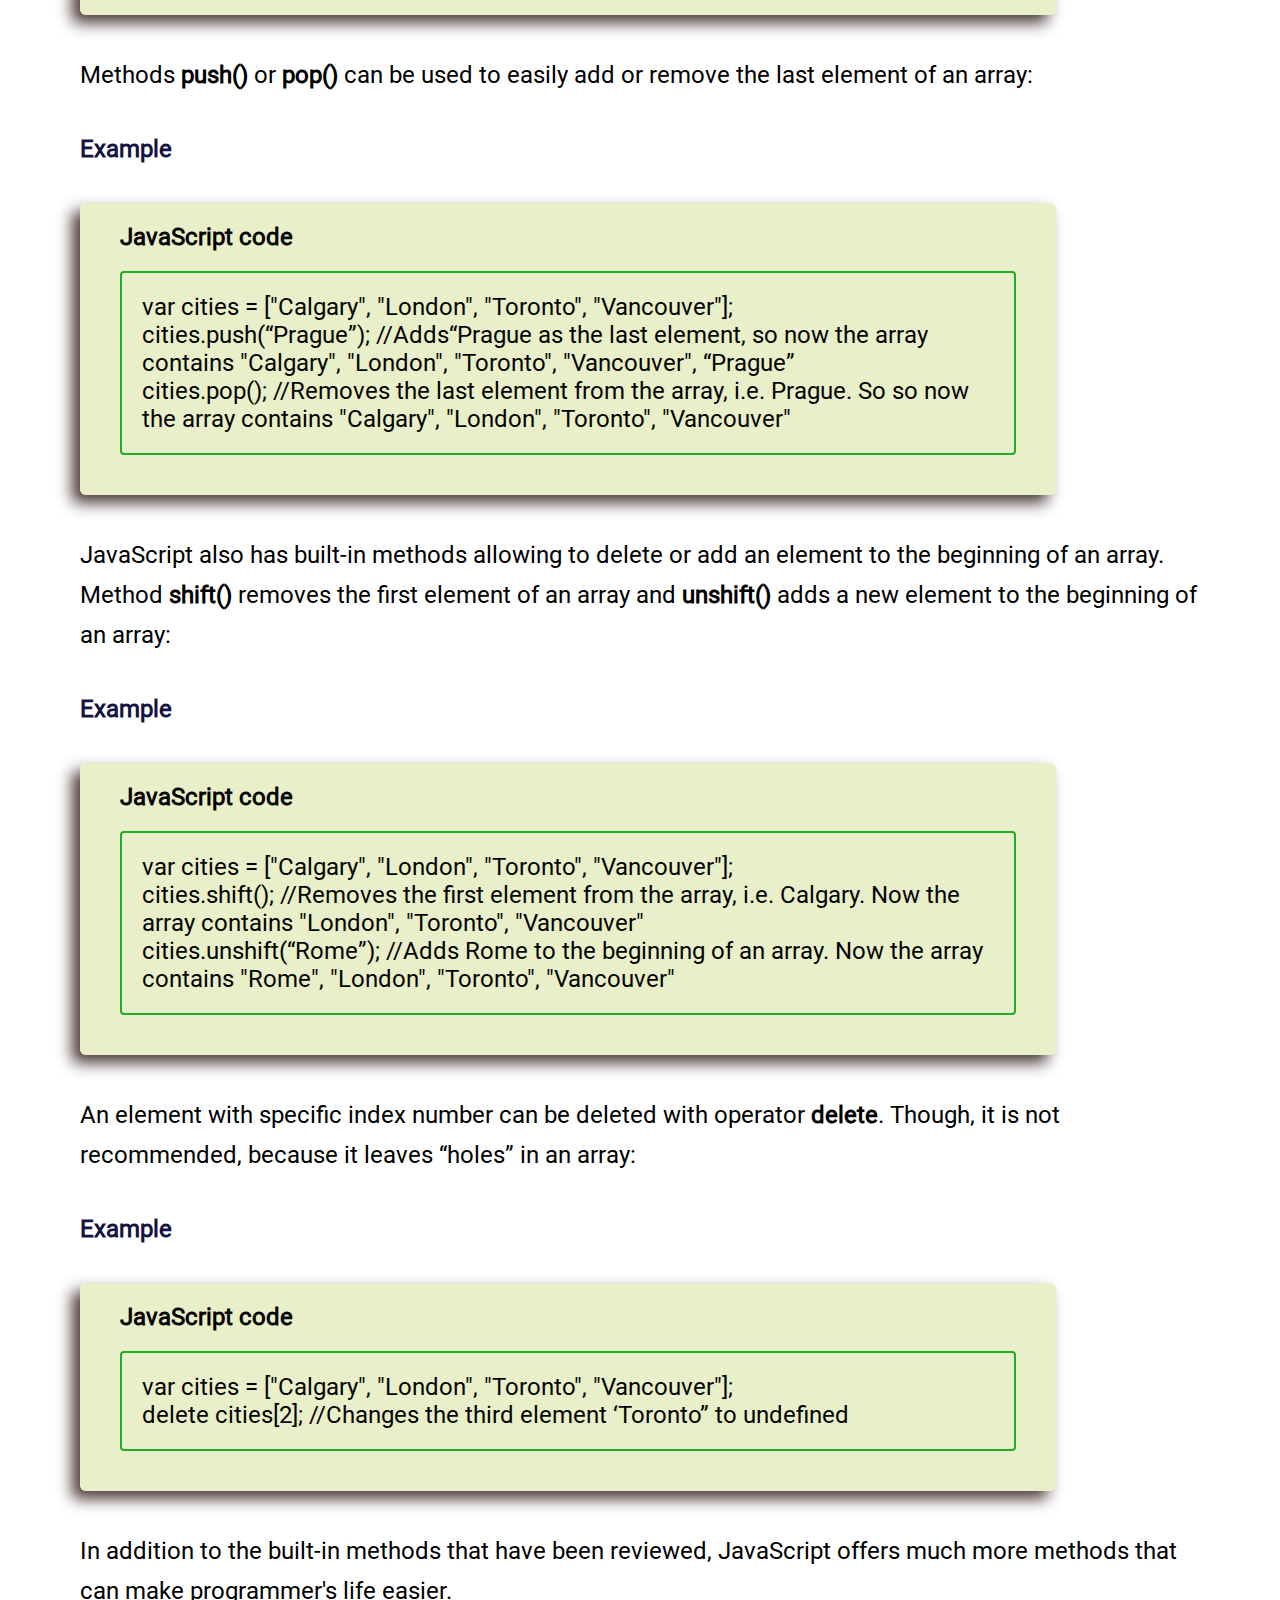
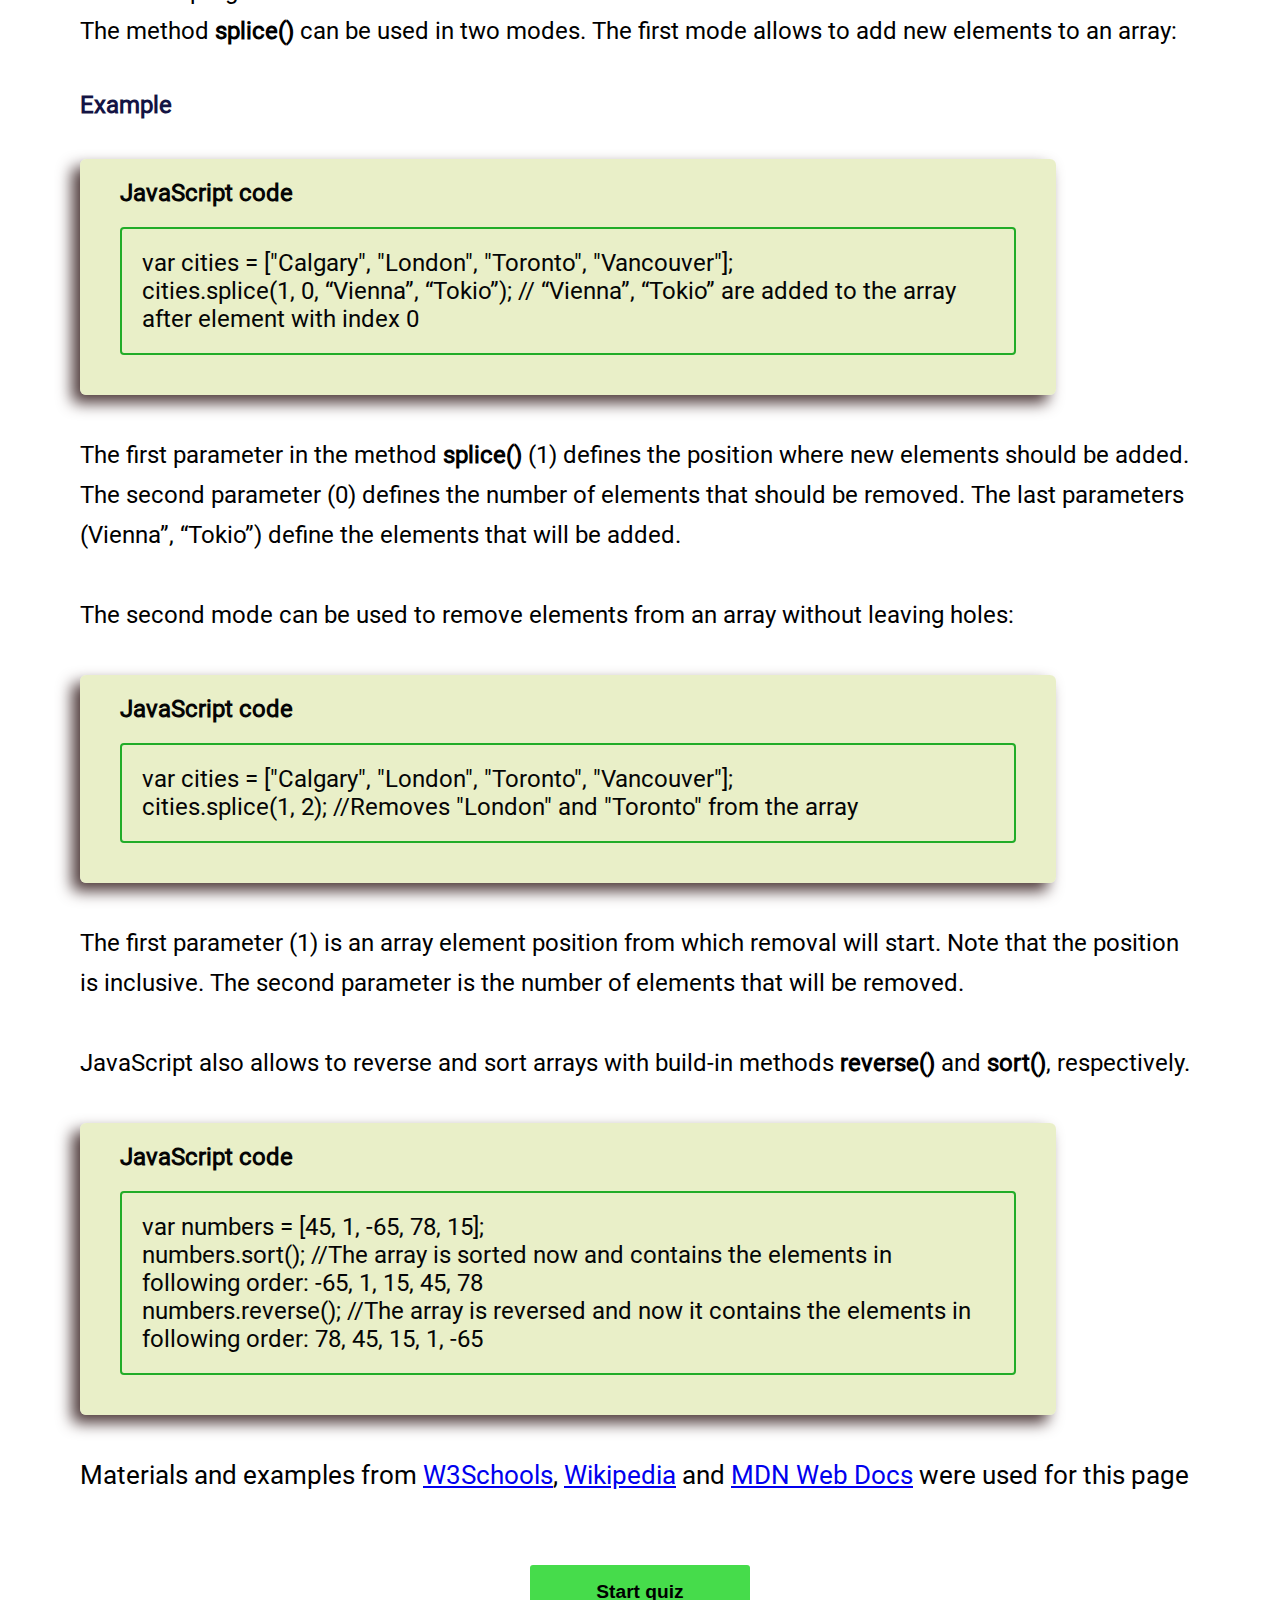
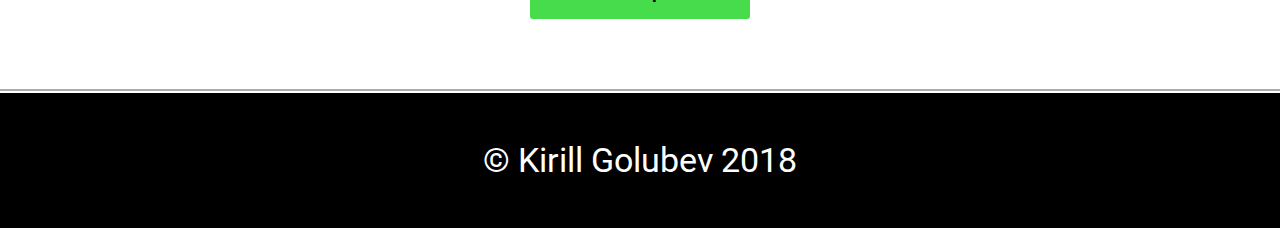
<file: javascript.html>
<!DOCTYPE html>
<html>
<head>
    <meta charset="utf-8" />
    <meta http-equiv="X-UA-Compatible" content="IE=edge">
    <title>JavaScript Tutorial</title>
    <meta name="viewport" content="width=device-width, initial-scale=1">
    <link rel="stylesheet" type="text/css" media="screen" href="main.css" />
</head>
<body>
    <nav>
        <ul class="navMenu">
            <li><a href="index.html">Main page</a></li>
            <li><a href="html5.html">HTML5</a></li>
            <li class="menuActive"><a href="javascript.html">JavaScript</a></li>
            <li><a href="ajax.html">Ajax</a></li>
            <li><a>Quizzes</a>
                    <ul class="dropDownMenu">
                    <li><a href="quiz1.html">Quiz1</a></li>
                    <li><a href="quiz2.html">Quiz2</a></li>
                    <li><a href="quiz3.html">Quiz3</a></li>
                </ul>           
            </li>
        </ul>
    </nav>
    <main>
        <h2>JavaScript</h2>
        
        <section>
            <h3>JavaScript Variables and Data Types</h3>
            <p>JavaScript is a dynamically-typed programming language which means that programmers do not need to declare a variable type and that the variable type can be 
                changed dynamically during the program execution without redeclaring it.
            </p>
           
            <p>The general rules for constructing names for variables (unique identifiers) are:
                <ul>
                    <li>Names can contain letters, digits, underscores, and dollar signs</li>
                    <li>Names must begin with a letter</li>
                    <li>Names can also begin with $ and _</li>
                    <li>Names are case sensitive</li>
                    <li>Reserved words (like switch or class keywords) cannot be used as names</li>
                </ul>
            </p>

            <p>The latest ECMAScript, also known as <b>ECMAScript 2018</b>, was released in June 2018. The standard defines seven data types, six of which are primitives:
                <ul>
                        <li>Boolean</li>
                        <li>Null</li>
                        <li>Undefined</li>
                        <li>Number</li>
                        <li>String</li>
                        <li>Symbol (new in ECMAScript 6)</li>
                        <li>Object</li>
                </ul>
            </p>

            <h4>JavaScript Numbers</h4>
            <p>JavaScript has only one type of numbers. Numbers can be written with, or without decimals. Extra large or extra small numbers can be written with scientific (exponential) notation.
                <h5>Example</h5>
                <div class="example">
                    <label>JavaScript code</label><br>
                    <div class="codeExample">
                            var x1 = 88.00; // Written with decimals <br>
                            var x2 = 88; // Written without decimals  <br>
                            var y = 12e5; // 1200000 <br>
                            var z = 12e-3; // 0.012 <br>
                    </div>                                         
                </div>
            </p>

            <h4>JavaScript Booleans</h4>
            <p>JavaScript, like all programming languages, has the Boolean data type that can have only two values: false or true. The data type is mostly used in 
                conditional testing.    
                <h5>Example</h5>
                <div class="example">
                    <label>JavaScript code</label><br>
                    <div class="codeExample">
                            var amITrue = true; <br>
                            var amITrue = false; <br>
                    </div>                                         
                </div>
            </p>

            <h4>Undefined and Null</h4>
            <p>In JavaScript, a variable without a value, has the value undefined. Also, any variable can be emptied,
                by setting the value to undefined. The type will also be undefined. <br> By contrast, null is assigned intentionally by programmers to show that the 
                variable doesn't point to any objects. Be aware that checking the type of a variable, having null value, object type will be returned. This can be viewed as 
                one of the JavaScript bugs.
                <h5>Example</h5>
                <div class="example">
                    <label>JavaScript code</label><br>
                    <div class="codeExample">
                            var person; // Value is undefined, type is undefined<br>
                            typeof undefined // undefined<br>
                            typeof null // object<br>
                    </div>                                         
                </div>
            </p>
        </section>

        <section>
                <h3>JavaScript Arrays</h3>
                <p>JavaScript arrays are used to store multiple values in a single variable. An array is a special variable, which can hold more than one value at a time.</p>
                <p>JavaScript provides programmers with a few options to create an array. 
                        The first method is called array literal and it is the simplest way to create an array in JavaScript:<br>
                        <span>var cities = ["Calgary", "London", "Toronto", "Vancouver"];</span><br>
                        
                        Another way to create an array is to call the Array object constructor with the new keyword:<br>
                        <span>var cities = new Array("Calgary", "London", "Toronto", "Vancouver");</span><br>
                        However, this method is not recommended, because it complicates the code and in some cases results can be unpredictable.
                        For instance, <span>testArray = new Array(10);</span> creates an empty array with 10 undefined elements, whereas <span>var testArray = new Array(10, 10);</span> 
                        creates an array with two elements 10 and 10.
                    
                </p>

                <h4>Array methods and properties</h4>
                <p>Array property length returns the current length of the array:                        
                    <h5>Example</h5>
                    <div class="example">
                        <label>JavaScript code</label><br>
                        <div class="codeExample">
                            var cities = ["Calgary", "London", "Toronto", "Vancouver"];<br>
                            console.log(cities.length); //prints 4 to the console<br>
                        </div>                                         
                    </div>
                </p>
                <p>JavaScript offers numerous build-in functions for arrays manipulation. Method <span>toString()</span> converts an array to a string containing 
                    array elements separated by commas:
                    <h5>Example</h5>
                    <div class="example">
                        <label>JavaScript code</label><br>
                        <div class="codeExample">
                                var cities = ["Calgary", "London", "Toronto", "Vancouver"];<br>
                                console.log(cities.toString()); //Calgary, London, Toronto, Vancouver will be printed to the console<br>
                        </div>                                         
                    </div>
                </p>       
                <p>The <span>join()</span> method also joins all array elements into a string. Its behaviour similair to <span>toString()</span>, but in addition you can specify the separator:
                    <h5>Example</h5>
                    <div class="example">
                        <label>JavaScript code</label><br>
                        <div class="codeExample">
                                var cities = ["Calgary", "London", "Toronto", "Vancouver"];<br>
                                console.log(cities.join(“+“)); //Calgary+London+Toronto+Vancouver will be printed to the console<br>
                        </div>                                         
                    </div>
                </p>       
                <p>Methods <span>push()</span> or <span>pop()</span> can be used to easily add or remove the last element of an array: 
                    <h5>Example</h5>
                    <div class="example">
                        <label>JavaScript code</label><br>
                        <div class="codeExample">
                            var cities = ["Calgary", "London", "Toronto", "Vancouver"];<br>
                            cities.push(“Prague”); //Adds“Prague as the last element, so now the array contains "Calgary", "London", "Toronto", "Vancouver", “Prague”<br>
                            cities.pop(); //Removes the last element from the array, i.e. Prague. So so now the array contains "Calgary", "London", "Toronto", "Vancouver"<br>
                        </div>                                         
                    </div>
                </p>             
                <p>JavaScript also has built-in methods allowing to delete or add an element to the beginning of an array. Method <span>shift()</span> 
                    removes the first element of an array and <span>unshift()</span> adds a new element to the beginning of an array:
                    <h5>Example</h5>
                    <div class="example">
                        <label>JavaScript code</label><br>
                        <div class="codeExample">
                                var cities = ["Calgary", "London", "Toronto", "Vancouver"];<br>
                                cities.shift(); //Removes the first element from the array, i.e. Calgary. Now the array contains "London", "Toronto", "Vancouver"<br>
                                cities.unshift(“Rome”); //Adds Rome to the beginning of an array. Now the array contains "Rome", "London",  "Toronto", "Vancouver"<br>
                        </div>                                         
                    </div>
                </p>
                <p>An element with specific index number can be deleted with operator <span>delete</span>. Though, it is not recommended, because it leaves “holes” in an array:                           
                    <h5>Example</h5>
                    <div class="example">
                        <label>JavaScript code</label><br>
                        <div class="codeExample">
                                var cities = ["Calgary", "London", "Toronto", "Vancouver"];<br>
                                delete cities[2]; //Changes the third element ‘Toronto” to undefined<br>
                        </div>                                         
                    </div>
                </p>
                <p>In addition to the built-in methods that have been reviewed, JavaScript offers much more methods that can make programmer's life easier.<br>
                    The method <span>splice()</span> can be used in two modes. The first mode allows to add new elements to an array:                                                                    
                    <h5>Example</h5>
                    <div class="example">
                        <label>JavaScript code</label><br>
                        <div class="codeExample">
                            var cities = ["Calgary", "London", "Toronto", "Vancouver"];<br>
                            cities.splice(1, 0, “Vienna”, “Tokio”); // “Vienna”, “Tokio” are added to the array after element with index 0<br>
                        </div>                                         
                    </div>
                    <p>The first parameter in the method <span>splice()</span> (1) defines the position where new elements should be added.
                        The second parameter (0) defines the number of elements that should be removed. The last parameters (Vienna”, “Tokio”) define 
                        the elements that will be added.
                    </p>
                    <p>The second mode can be used to remove elements from an array without leaving holes:
                    </p>
                    <div class="example">
                        <label>JavaScript code</label><br>
                        <div class="codeExample">
                                var cities = ["Calgary", "London", "Toronto", "Vancouver"];<br>
                                cities.splice(1, 2); //Removes "London" and "Toronto" from the array<br>
                        </div>                                         
                    </div>
                    <p>
                        The first parameter (1) is an array element position from which removal will start. Note that the position is inclusive. 
                        The second parameter is the number of elements that will be removed.
                    </p>
                    <p>
                        JavaScript also allows to reverse and sort arrays with build-in methods <span>reverse()</span> and <span>sort()</span>, respectively.
                        <div class="example">
                            <label>JavaScript code</label><br>
                            <div class="codeExample">
                                var numbers = [45, 1, -65, 78, 15];<br>
                                numbers.sort(); //The array is sorted now and contains the elements in following order: -65, 1, 15, 45, 78<br>
                                numbers.reverse(); //The array is reversed and now it contains the elements in following order: 78, 45, 15, 1, -65<br>
                            </div>                                         
                        </div>
                    </p>
                </p>   
    
            <p class="source">Materials and examples from <a href="https://www.w3schools.com/js/js_array_methods.asp">W3Schools</a>, <a href="https://en.wikipedia.org/wiki/JavaScript">Wikipedia</a> 
                and <a href="https://developer.mozilla.org/en-US/docs/Web/JavaScript/Data_structures">MDN Web Docs</a> were used for this page</p>
        </section>

        <div class="buttonsContainer">
            <a href="quiz2.html"><button class="mainPageButton">Start quiz</button></a>
        </div>              
    </main>

    <footer>
        &copy; Kirill Golubev 2018 
    </footer>
</body>
</file>
<file: main.css>
@font-face {
    font-family: "Roboto";
    src: url("fonts/Roboto-Regular.ttf");
}

body {
    widows: 100%;
    margin: 0;
    padding: 0;
    font-family: Roboto;
}

/* Nav menu 
========================================= */
nav {
    display: inline-flex;
    align-items: center;
    justify-content: center;
    flex-wrap: wrap;
    width: 100%;
    height: 55px;
    background-color: azure;
    margin: 0px 0px;  
    padding: 0px 0px;
    border-bottom: 1px solid rgb(0, 0, 0);
    position: fixed;
    box-shadow: 3px 3px 10px rgb(82, 78, 78);
}
nav li > a {
    width: 200px;
    height: 25px;
    text-align: center;
    margin: 0px 0px;
    padding: 15px 15px;
    text-decoration: none;
    color: black;
}
nav > ul {
    display: inline-flex;
    align-items: center;
    justify-content: center;
    flex-wrap: wrap;
    list-style-type: none;
    margin: 0;
    padding: 0;
    transition: all 0.5s ease;
    -webkit-transition: all 0.5s ease;
    -moz-transition: all 0.5s ease;
    -ms-transition: all 0.5s ease;
    -o-transition: all 0.5s ease;
}
nav li {
    display: inline-flex;
    margin: 0px 0px;  
    justify-content: center;
    font-weight: bold;
    font-size: 1.2em;
    transition: all 0.6s ease;
    -webkit-transition: all 0.4s ease;
    -moz-transition: all 0.6s ease;
    -ms-transition: all 0.6s ease;
    -o-transition: all 0.6s ease;
}
nav li:hover {
    background-color: rgb(210, 238, 238);
    cursor: pointer;
}
nav ul li ul {
    text-align: center;
    position: absolute;
    margin-top: 55px;

    display: none;
    color: whitesmoke;    
}
nav ul li ul li {
    text-align: center;
    border: 1px solid whitesmoke;
    font-size: 1em;
}
ul li:hover > ul,
ul li ul:hover {
  display: flex;
  flex-direction: column;
  justify-content: center;
}
ul li ul a:hover {
    color: black;
}
.dropDownMenu a {
    color: rgb(248, 248, 248);
    width: 200px;
    height: 25px;
    text-align: center;
    margin: 0px 0px;
    padding: 15px 15px;
    text-decoration: none;
    color: white;    
}
.menuActive {
    background-color: rgb(206, 213, 253);
    border: 1px solid grey;
}

/* Banner */
.banner {
    display: inline-flex;
    align-items: center;
    justify-content: center;
    margin: 0;
    padding: 0;
    width: 100%;
    height: 650px;
    background-image: url("codes-computers-data-159299.jpg");
    background-size: cover;
    background-attachment: fixed;
}
.banner h2 {
    color: white;
    font-size: 2.8em;
    font-weight: bold;
    letter-spacing: 8px;
    text-align: center;
    -webkit-text-stroke-width: 1px;
    -webkit-text-stroke-color: black;
}

/*        Main page
============================*/
/*Description*/
.description {  
    display: inline-flex;
    align-items: center;
    justify-content: center;
    width: 100%;
    height: 500px;
}
.description p {
    margin: 0 50px;
    font-size: 2.5em;
    text-align: center;
}
/*Content*/
.content {
    display: inline-flex;
    align-items: center;
    justify-content: center;
    flex-direction: column;
    flex-wrap: wrap;
    width: 100%;
    height: 650px;
    background-image: url("book-computer-design-326424.jpg");
    background-size: cover;
    background-attachment: fixed;
} 
.content h2, .quizMain h2 {
    margin: 0 50px;
    letter-spacing: 2px;
    font-size: 2.5em;
    text-align: center;
    font-weight: bold;
    color: rgb(186, 224, 233);
    -webkit-text-stroke-width: 1px;
    -webkit-text-stroke-color: black;
} 
.mainPageButton {
   border: none;
   background-color: rgba(24, 211, 30, 0.8);
   border-radius:3px;
   height: 54px;
   width: 220px;
   margin: 20px 0px;
   -webkit-border-radius:3px;
   -moz-border-radius:3px;
   -ms-border-radius:3px;
   -o-border-radius:3px;
   text-decoration: none;
   color: black;
   font-weight: bold;
   font-size: 1.2em;
   text-align: center;
}
.mainPageButton:hover {
    background-color: rgba(0, 211, 7, 0.9);
    box-shadow: -6px 6px 18px rgb(158, 158, 158);
}

/*Quizzes section */
.quizMain {
        border-top: 4px solid white;
        display: inline-flex;
        align-items: center;
        justify-content: center;
        flex-direction: column;
        flex-wrap: wrap;
        width: 100%;
        height: 650px;
        background-image: url("pexels-photo-459793.jpeg");
        background-size: cover;
        background-attachment: fixed;
} 

/*            Tutorials pages
=========================================*/
main {
    width: 100%;
    min-height: 900px;
    padding: 0px 0px;
    margin: 0px 0px;
    background-image: url("pexels-photo-1020320.jpeg");
    background-size: cover;
    background-attachment: fixed;
}   
main > h2 {
    margin: 0;
    padding: 100px 0 10px 0;
    text-align: center;
    font-size: 1.9em;
    font-weight: bold;
    color: rgb(20, 18, 17)
}
section > h3 {
    margin: 55px 0px 0px 0px;
    padding: 0 0;
    text-align: center;
    font-size: 1.6em;
    font-weight: bold
}
section > h4 {
    margin: 55px 0px 0px 0px;
    padding: 0 0;
    text-align: center;
    font-size: 1.5em;
    color: rgb(20, 20, 68); 
}
section > h5 {
    margin: 40px 80px 0px 80px;
    padding: 0 0;
    font-size: 1.5em;
    color: rgb(20, 20, 68); 
}
section > p {
    margin: 40px 80px 0px 80px;
    font-size: 1.5em;
    line-height: 40px;
}
section > ul {
    margin: 40px 80px 0px 80px;
    font-size: 1.4em;    
}
section > ul > li {
    margin: 10px 10px;
}
.buttonsContainer {
    display: flex;
    justify-content: space-around;
    padding: 50px;
    flex-wrap: wrap;
}
.imageContainer {
    margin: 40px 0px 40px 0px;
    display: block;
    text-align: center;
}
.imageContainer > p {
    margin: 10px 0;
    font-size: 1.2em;
    font-weight: bold;
}
.imageContainer > img {
    background-color: aliceblue;
    border-radius: 4px;
    -webkit-border-radius: 4px;
    -moz-border-radius: 4px;
    -ms-border-radius: 4px;
    -o-border-radius: 4px;
    box-shadow: -8px 8px 15px rgb(78, 58, 58);
}
.example {
    margin: 40px 80px 0px 80px;
    padding: 20px 40px;
    font-size: 1.5em;
    color: rgb(5, 5, 5);
    background-color: rgba(218, 228, 163, 0.6);
    width: 70%;
    border-radius: 6px;
    -webkit-border-radius: 6px;
    -moz-border-radius: 6px;
    -ms-border-radius: 6px;
    -o-border-radius: 6px;
    box-shadow: -8px 8px 15px rgb(78, 58, 58);
}
.example label {
    font-weight: bold;
}
.codeExample, .resultExample {
    margin: 20px 0px;
    padding: 20px 20px;
    border-radius: 4px;
    border: 2px solid rgb(33, 172, 40);
}
.source {
    font-size: 1.6em;
}

/*            Quizzes pages
=========================================*/
#quiz {
    text-align: center;
}
.quizContainer {
    width: 100%;
    display: flex;
    flex-direction: column;
    align-items: center;
    flex-wrap: wrap;
}
.quizContainer h3 {
    font-weight: bold;
    font-size: 1.6em; 
    margin: 10px 0px;
}
.quizQuestion {
    margin: 15px 0px;
    font-weight: bold;
    font-size: 1.5em; 
}
.optionsContainer {
    display: block;
    text-align: left;
    width: 100%;
}
.optionsContainer > p {
    padding: 0px 0px;
    margin: 10px 0px;
    font-size: 1.5em;
}
.wrongAnswer {
    background-color: red;
}
.correctAnswer {
    background-color: green;
}
.wrongAnswer label, .correctAnswer label  {
    float: right;
    padding: 0px 30px;
}
/*Footer
==================================================*/
footer {
    position: absolute;
    display: flex;
    align-items: center;
    justify-content: center;
    width: 100%;
    height: 15%;
    background-color: black;
    color: white;
    font-size: 2.1em;
    border-top: 4px groove white;
}

/*Style used by all pages and components
==================================================*/
span {
    font-weight: bold;
}

/*Adjust style to screen size
==================================================*/
@media screen and (max-width: 1120px) {
    nav {
        height: 110px;
    }
    .imageContainer img {
        width: 800px;
    }
    section > p {
        margin: 10px 20px 0px 40px;
        font-size: 1.3em;
        line-height: 35px;
    }
    section > ul {
        margin: 10px 20px 0px 40px;
        font-size: 1.3em;
        line-height: 35px; 
    }
    section > ul > li {
        margin: 5px 5px;
    }
    .example {
        font-size: 1.3em;
        margin: 10px 20px 0px 40px;
        padding: 10px 10px;
        border-radius: 4px;
        border: 2px solid rgb(33, 172, 40);
    }
}

@media screen and (max-width: 950px) {
    h2  {
        font-size: 1.1em;
    }
    nav {
        width: 100%;
        height: 212px;
        position: relative;
        border-bottom: none;
        text-align: center;
    }
    nav li {
        width: 100%;
    }
    nav li > a {        
        height: 12px; 
        font-weight: bold;
        font-size: 0.7em;        
    }
    nav ul li ul {
        width: 100%;
        margin-top: 40px;
  
       
        display: none;
        color: whitesmoke;
        
    }
    .dropDownMenu a {
        height: 10px; 
        width: 50px;
    }

    .imageContainer img {
        width: 400px;
    }
    section > p {
        margin: 10px 20px 0px 40px;
        font-size: 1.1em;
        line-height: 35px;
    }
    section > ul {
        margin: 10px 20px 0px 40px;
        font-size: 1.1em;
        line-height: 35px; 
    }
    section > ul > li {
        margin: 5px 5px;
    }
    .example {
        font-size: 1.1em;
        margin: 10px 20px 0px 40px;
        padding: 10px 10px;
        border-radius: 4px;
        border: 2px solid rgb(33, 172, 40);
    }
    .source {
        font-size: 1.1em;
    }    
    footer {
        position: absolute;
        display: flex;
        align-items: center;
        justify-content: center;
        width: 100%;
        height: 10%;
        background-color: black;
        color: white;
        font-size: 1.4em;
        border-top: 2px groove white;
    }
    .description, .banner, .content, .quizMain {
        height: 350px;
    }
    .description p, .banner h2, .content h2, .quizMain h2 {
        margin: 0 50px;
        letter-spacing: 2px;
        font-size: 1.8em;
    }
    /*Style for quizzes
    ===========================*/
    #quiz {
        margin: 10px 30px;
    }
    .quizContainer h3 {
        font-weight: bold;
        font-size: 1.3em;         
    }
    .quizQuestion {

        font-weight: bold;
        font-size: 1.2em; 
        margin: 0px 0px;
    }
    .optionsContainer {
        display: block;
        text-align: left;
        width: 100%;
        
    }
    .optionsContainer > p {
        padding: 0px 0px;

        font-size: 1.1em;
    }
}

@media screen and (-webkit-min-device-pixel-ratio:0) and (min-resolution:.001dpcm) {
    nav ul li ul {

        margin-left: -20px;
     
        
    }
}

@-moz-document url-prefix() {
    nav ul li ul {
        margin-right: 22px;        
    }
}
</file>
